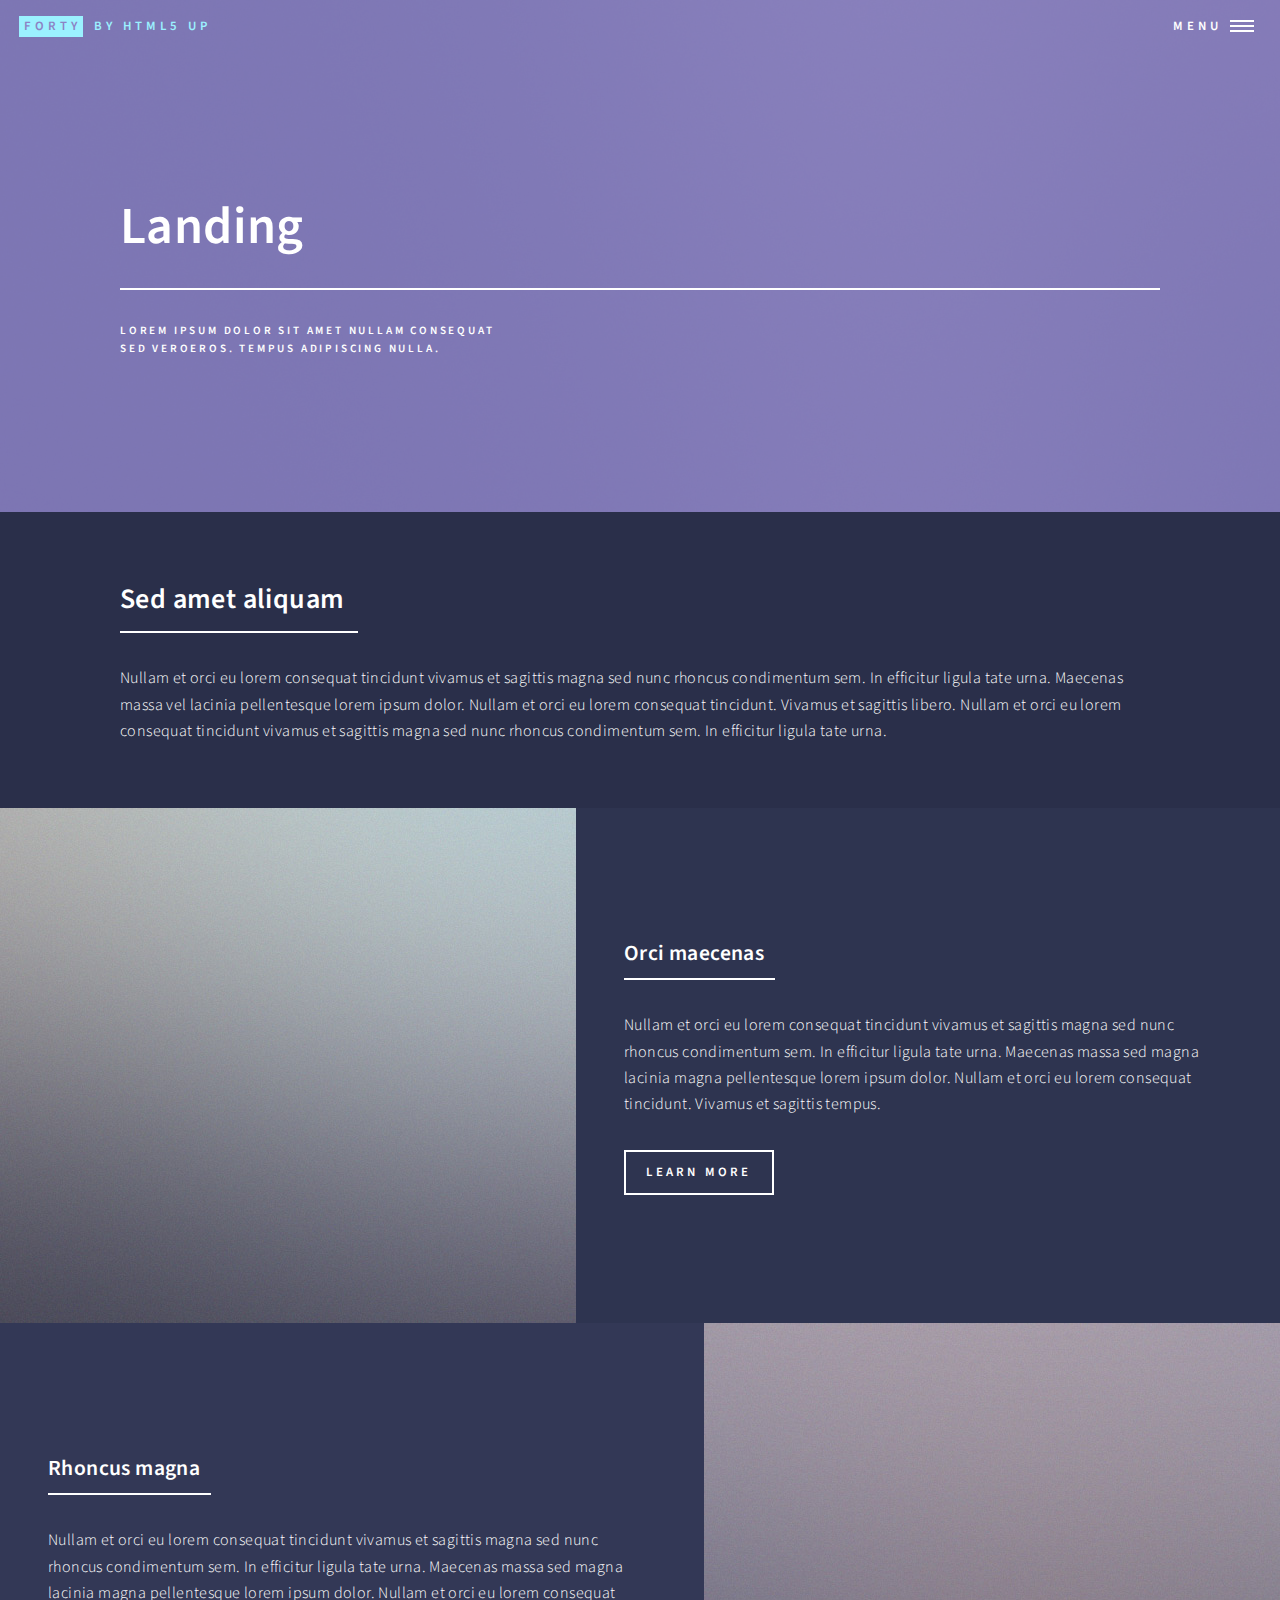
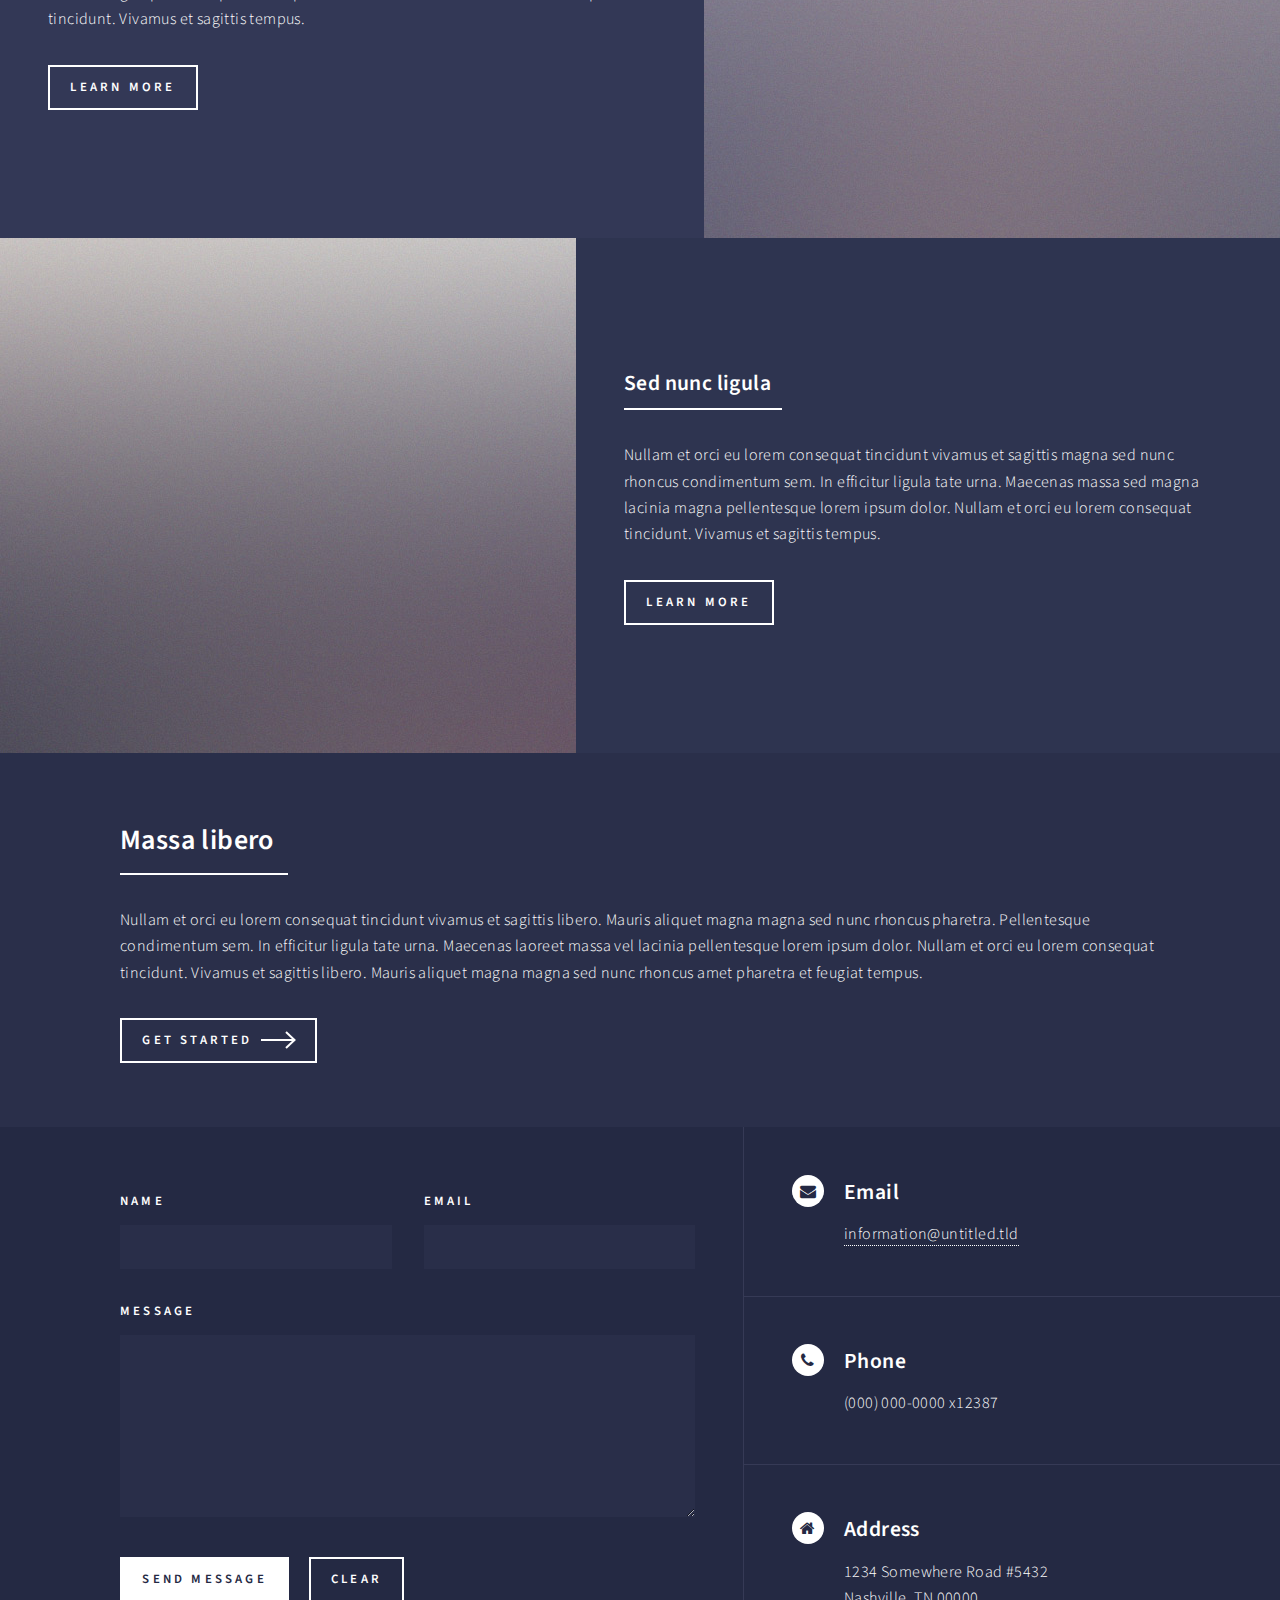
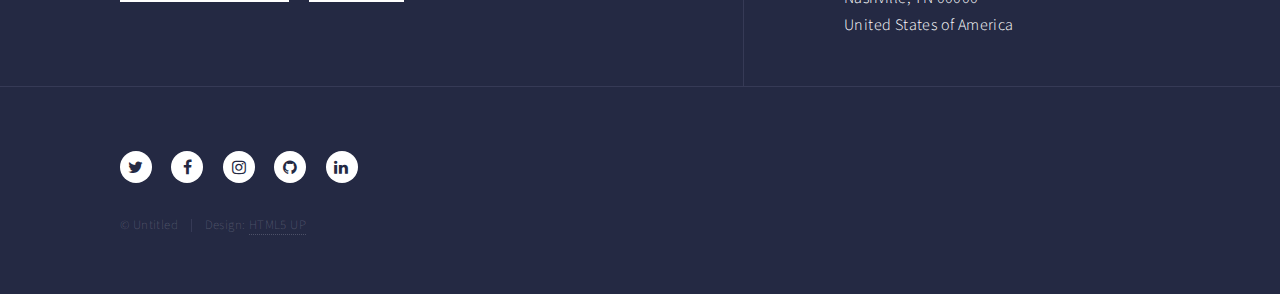
<file: Web/landing.html>
<!DOCTYPE HTML>
<!--
	Forty by HTML5 UP
	html5up.net | @ajlkn
	Free for personal and commercial use under the CCA 3.0 license (html5up.net/license)
-->
<html>
	<head>
		<title>Landing - Forty by HTML5 UP</title>
		<meta charset="utf-8" />
		<meta name="viewport" content="width=device-width, initial-scale=1, user-scalable=no" />
		<!--[if lte IE 8]><script src="assets/js/ie/html5shiv.js"></script><![endif]-->
		<link rel="stylesheet" href="assets/css/main.css" />
		<!--[if lte IE 9]><link rel="stylesheet" href="assets/css/ie9.css" /><![endif]-->
		<!--[if lte IE 8]><link rel="stylesheet" href="assets/css/ie8.css" /><![endif]-->
	</head>
	<body>

		<!-- Wrapper -->
			<div id="wrapper">

				<!-- Header -->
				<!-- Note: The "styleN" class below should match that of the banner element. -->
					<header id="header" class="alt style2">
						<a href="index.html" class="logo"><strong>Forty</strong> <span>by HTML5 UP</span></a>
						<nav>
							<a href="#menu">Menu</a>
						</nav>
					</header>

				<!-- Menu -->
					<nav id="menu">
						<ul class="links">
							<li><a href="index.html">Home</a></li>
							<li><a href="landing.html">Landing</a></li>
							<li><a href="generic.html">Generic</a></li>
							<li><a href="elements.html">Elements</a></li>
						</ul>
						<ul class="actions vertical">
							<li><a href="#" class="button special fit">Get Started</a></li>
							<li><a href="#" class="button fit">Log In</a></li>
						</ul>
					</nav>

				<!-- Banner -->
				<!-- Note: The "styleN" class below should match that of the header element. -->
					<section id="banner" class="style2">
						<div class="inner">
							<span class="image">
								<img src="images/pic07.jpg" alt="" />
							</span>
							<header class="major">
								<h1>Landing</h1>
							</header>
							<div class="content">
								<p>Lorem ipsum dolor sit amet nullam consequat<br />
								sed veroeros. tempus adipiscing nulla.</p>
							</div>
						</div>
					</section>

				<!-- Main -->
					<div id="main">

						<!-- One -->
							<section id="one">
								<div class="inner">
									<header class="major">
										<h2>Sed amet aliquam</h2>
									</header>
									<p>Nullam et orci eu lorem consequat tincidunt vivamus et sagittis magna sed nunc rhoncus condimentum sem. In efficitur ligula tate urna. Maecenas massa vel lacinia pellentesque lorem ipsum dolor. Nullam et orci eu lorem consequat tincidunt. Vivamus et sagittis libero. Nullam et orci eu lorem consequat tincidunt vivamus et sagittis magna sed nunc rhoncus condimentum sem. In efficitur ligula tate urna.</p>
								</div>
							</section>

						<!-- Two -->
							<section id="two" class="spotlights">
								<section>
									<a href="generic.html" class="image">
										<img src="images/pic08.jpg" alt="" data-position="center center" />
									</a>
									<div class="content">
										<div class="inner">
											<header class="major">
												<h3>Orci maecenas</h3>
											</header>
											<p>Nullam et orci eu lorem consequat tincidunt vivamus et sagittis magna sed nunc rhoncus condimentum sem. In efficitur ligula tate urna. Maecenas massa sed magna lacinia magna pellentesque lorem ipsum dolor. Nullam et orci eu lorem consequat tincidunt. Vivamus et sagittis tempus.</p>
											<ul class="actions">
												<li><a href="generic.html" class="button">Learn more</a></li>
											</ul>
										</div>
									</div>
								</section>
								<section>
									<a href="generic.html" class="image">
										<img src="images/pic09.jpg" alt="" data-position="top center" />
									</a>
									<div class="content">
										<div class="inner">
											<header class="major">
												<h3>Rhoncus magna</h3>
											</header>
											<p>Nullam et orci eu lorem consequat tincidunt vivamus et sagittis magna sed nunc rhoncus condimentum sem. In efficitur ligula tate urna. Maecenas massa sed magna lacinia magna pellentesque lorem ipsum dolor. Nullam et orci eu lorem consequat tincidunt. Vivamus et sagittis tempus.</p>
											<ul class="actions">
												<li><a href="generic.html" class="button">Learn more</a></li>
											</ul>
										</div>
									</div>
								</section>
								<section>
									<a href="generic.html" class="image">
										<img src="images/pic10.jpg" alt="" data-position="25% 25%" />
									</a>
									<div class="content">
										<div class="inner">
											<header class="major">
												<h3>Sed nunc ligula</h3>
											</header>
											<p>Nullam et orci eu lorem consequat tincidunt vivamus et sagittis magna sed nunc rhoncus condimentum sem. In efficitur ligula tate urna. Maecenas massa sed magna lacinia magna pellentesque lorem ipsum dolor. Nullam et orci eu lorem consequat tincidunt. Vivamus et sagittis tempus.</p>
											<ul class="actions">
												<li><a href="generic.html" class="button">Learn more</a></li>
											</ul>
										</div>
									</div>
								</section>
							</section>

						<!-- Three -->
							<section id="three">
								<div class="inner">
									<header class="major">
										<h2>Massa libero</h2>
									</header>
									<p>Nullam et orci eu lorem consequat tincidunt vivamus et sagittis libero. Mauris aliquet magna magna sed nunc rhoncus pharetra. Pellentesque condimentum sem. In efficitur ligula tate urna. Maecenas laoreet massa vel lacinia pellentesque lorem ipsum dolor. Nullam et orci eu lorem consequat tincidunt. Vivamus et sagittis libero. Mauris aliquet magna magna sed nunc rhoncus amet pharetra et feugiat tempus.</p>
									<ul class="actions">
										<li><a href="generic.html" class="button next">Get Started</a></li>
									</ul>
								</div>
							</section>

					</div>

				<!-- Contact -->
					<section id="contact">
						<div class="inner">
							<section>
								<form method="post" action="#">
									<div class="field half first">
										<label for="name">Name</label>
										<input type="text" name="name" id="name" />
									</div>
									<div class="field half">
										<label for="email">Email</label>
										<input type="text" name="email" id="email" />
									</div>
									<div class="field">
										<label for="message">Message</label>
										<textarea name="message" id="message" rows="6"></textarea>
									</div>
									<ul class="actions">
										<li><input type="submit" value="Send Message" class="special" /></li>
										<li><input type="reset" value="Clear" /></li>
									</ul>
								</form>
							</section>
							<section class="split">
								<section>
									<div class="contact-method">
										<span class="icon alt fa-envelope"></span>
										<h3>Email</h3>
										<a href="#">information@untitled.tld</a>
									</div>
								</section>
								<section>
									<div class="contact-method">
										<span class="icon alt fa-phone"></span>
										<h3>Phone</h3>
										<span>(000) 000-0000 x12387</span>
									</div>
								</section>
								<section>
									<div class="contact-method">
										<span class="icon alt fa-home"></span>
										<h3>Address</h3>
										<span>1234 Somewhere Road #5432<br />
										Nashville, TN 00000<br />
										United States of America</span>
									</div>
								</section>
							</section>
						</div>
					</section>

				<!-- Footer -->
					<footer id="footer">
						<div class="inner">
							<ul class="icons">
								<li><a href="#" class="icon alt fa-twitter"><span class="label">Twitter</span></a></li>
								<li><a href="#" class="icon alt fa-facebook"><span class="label">Facebook</span></a></li>
								<li><a href="#" class="icon alt fa-instagram"><span class="label">Instagram</span></a></li>
								<li><a href="#" class="icon alt fa-github"><span class="label">GitHub</span></a></li>
								<li><a href="#" class="icon alt fa-linkedin"><span class="label">LinkedIn</span></a></li>
							</ul>
							<ul class="copyright">
								<li>&copy; Untitled</li><li>Design: <a href="https://html5up.net">HTML5 UP</a></li>
							</ul>
						</div>
					</footer>

			</div>

		<!-- Scripts -->
			<script src="assets/js/jquery.min.js"></script>
			<script src="assets/js/jquery.scrolly.min.js"></script>
			<script src="assets/js/jquery.scrollex.min.js"></script>
			<script src="assets/js/skel.min.js"></script>
			<script src="assets/js/util.js"></script>
			<!--[if lte IE 8]><script src="assets/js/ie/respond.min.js"></script><![endif]-->
			<script src="assets/js/main.js"></script>

	</body>
</html>
</file>
<file: Web/assets/css/ie9.css>
/*
	Forty by HTML5 UP
	html5up.net | @ajlkn
	Free for personal and commercial use under the CCA 3.0 license (html5up.net/license)
*/

/* Spotlights */

	.spotlights > section:after {
		content: '';
		display: block;
		clear: both;
	}

	.spotlights > section > .image {
		float: left;
	}

	.spotlights > section > .content {
		float: left;
	}

/* Tiles */

	.tiles:after {
		content: '';
		display: block;
		clear: both;
	}

	.tiles article {
		padding: 8em 4em 6em 4em ;
		float: left;
		height: auto;
		max-height: none;
		min-height: 0;
	}

/* Header */

	#header .logo {
		position: absolute;
		top: 0;
		left: 0;
	}

	#header nav {
		position: absolute;
		top: 0;
		right: 0;
	}

/* Banner */

	#banner {
		padding: 7em 0 4em 0 ;
		background-attachment: scroll;
		height: auto;
		max-height: none;
		min-height: 0;
	}

		#banner > .inner .content {
			display: block;
		}

			#banner > .inner .content > * {
				margin-left: 0;
				margin: 0 0 2em 0;
			}

		#banner.major {
			height: auto;
			max-height: none;
			min-height: 0;
		}

/* Contact */

	#contact:after {
		content: '';
		display: block;
		clear: both;
	}

	#contact > .inner > * {
		float: left;
	}

/* Menu */

	#menu .inner {
		margin: 0 auto;
	}
</file>
<file: Web/assets/css/ie8.css>
/*
	Forty by HTML5 UP
	html5up.net | @ajlkn
	Free for personal and commercial use under the CCA 3.0 license (html5up.net/license)
*/

/* Button */

	.button {
		border: solid 2px !important;
	}

		.button.next {
			padding-right: 1.75em;
		}

			.button.next:before, .button.next:after {
				display: none;
			}

/* Tiles */

	.tiles article {
		width: 50%;
		-ms-behavior: url("assets/js/ie/backgroundsize.min.htc");
		background-size: cover;
	}

/* Banner */

	#banner {
		-ms-behavior: url("assets/js/ie/backgroundsize.min.htc");
	}

		#banner:after {
			display: none;
		}

/* Menu */

	#menu {
		background: #242943;
	}
</file>
<file: Web/assets/css/main.css>
@import url(font-awesome.min.css);
@import url("https://fonts.googleapis.com/css?family=Source+Sans+Pro:300,300italic,600,600italic");

/*
	Forty by HTML5 UP
	html5up.net | @ajlkn
	Free for personal and commercial use under the CCA 3.0 license (html5up.net/license)
*/

/* Reset */

	html, body, div, span, applet, object, iframe, h1, h2, h3, h4, h5, h6, p, blockquote, pre, a, abbr, acronym, address, big, cite, code, del, dfn, em, img, ins, kbd, q, s, samp, small, strike, strong, sub, sup, tt, var, b, u, i, center, dl, dt, dd, ol, ul, li, fieldset, form, label, legend, table, caption, tbody, tfoot, thead, tr, th, td, article, aside, canvas, details, embed, figure, figcaption, footer, header, hgroup, menu, nav, output, ruby, section, summary, time, mark, audio, video {
		margin: 0;
		padding: 0;
		border: 0;
		font-size: 100%;
		font: inherit;
		vertical-align: baseline;
	}

	article, aside, details, figcaption, figure, footer, header, hgroup, menu, nav, section {
		display: block;
	}

	body {
		line-height: 1;
	}

	ol, ul {
		list-style: none;
	}

	blockquote, q {
		quotes: none;
	}

	blockquote:before, blockquote:after, q:before, q:after {
		content: '';
		content: none;
	}

	table {
		border-collapse: collapse;
		border-spacing: 0;
	}

	body {
		-webkit-text-size-adjust: none;
	}

/* Box Model */

	*, *:before, *:after {
		-moz-box-sizing: border-box;
		-webkit-box-sizing: border-box;
		box-sizing: border-box;
	}

/* Grid */

	.row {
		border-bottom: solid 1px transparent;
		-moz-box-sizing: border-box;
		-webkit-box-sizing: border-box;
		box-sizing: border-box;
	}

	.row > * {
		float: left;
		-moz-box-sizing: border-box;
		-webkit-box-sizing: border-box;
		box-sizing: border-box;
	}

	.row:after, .row:before {
		content: '';
		display: block;
		clear: both;
		height: 0;
	}

	.row.uniform > * > :first-child {
		margin-top: 0;
	}

	.row.uniform > * > :last-child {
		margin-bottom: 0;
	}

	.row.\30 \25 > * {
		padding: 0 0 0 0em;
	}

	.row.\30 \25 {
		margin: 0 0 -1px 0em;
	}

	.row.uniform.\30 \25 > * {
		padding: 0em 0 0 0em;
	}

	.row.uniform.\30 \25 {
		margin: 0em 0 -1px 0em;
	}

	.row > * {
		padding: 0 0 0 2em;
	}

	.row {
		margin: 0 0 -1px -2em;
	}

	.row.uniform > * {
		padding: 2em 0 0 2em;
	}

	.row.uniform {
		margin: -2em 0 -1px -2em;
	}

	.row.\32 00\25 > * {
		padding: 0 0 0 4em;
	}

	.row.\32 00\25 {
		margin: 0 0 -1px -4em;
	}

	.row.uniform.\32 00\25 > * {
		padding: 4em 0 0 4em;
	}

	.row.uniform.\32 00\25 {
		margin: -4em 0 -1px -4em;
	}

	.row.\31 50\25 > * {
		padding: 0 0 0 3em;
	}

	.row.\31 50\25 {
		margin: 0 0 -1px -3em;
	}

	.row.uniform.\31 50\25 > * {
		padding: 3em 0 0 3em;
	}

	.row.uniform.\31 50\25 {
		margin: -3em 0 -1px -3em;
	}

	.row.\35 0\25 > * {
		padding: 0 0 0 1em;
	}

	.row.\35 0\25 {
		margin: 0 0 -1px -1em;
	}

	.row.uniform.\35 0\25 > * {
		padding: 1em 0 0 1em;
	}

	.row.uniform.\35 0\25 {
		margin: -1em 0 -1px -1em;
	}

	.row.\32 5\25 > * {
		padding: 0 0 0 0.5em;
	}

	.row.\32 5\25 {
		margin: 0 0 -1px -0.5em;
	}

	.row.uniform.\32 5\25 > * {
		padding: 0.5em 0 0 0.5em;
	}

	.row.uniform.\32 5\25 {
		margin: -0.5em 0 -1px -0.5em;
	}

	.\31 2u, .\31 2u\24 {
		width: 100%;
		clear: none;
		margin-left: 0;
	}

	.\31 1u, .\31 1u\24 {
		width: 91.6666666667%;
		clear: none;
		margin-left: 0;
	}

	.\31 0u, .\31 0u\24 {
		width: 83.3333333333%;
		clear: none;
		margin-left: 0;
	}

	.\39 u, .\39 u\24 {
		width: 75%;
		clear: none;
		margin-left: 0;
	}

	.\38 u, .\38 u\24 {
		width: 66.6666666667%;
		clear: none;
		margin-left: 0;
	}

	.\37 u, .\37 u\24 {
		width: 58.3333333333%;
		clear: none;
		margin-left: 0;
	}

	.\36 u, .\36 u\24 {
		width: 50%;
		clear: none;
		margin-left: 0;
	}

	.\35 u, .\35 u\24 {
		width: 41.6666666667%;
		clear: none;
		margin-left: 0;
	}

	.\34 u, .\34 u\24 {
		width: 33.3333333333%;
		clear: none;
		margin-left: 0;
	}

	.\33 u, .\33 u\24 {
		width: 25%;
		clear: none;
		margin-left: 0;
	}

	.\32 u, .\32 u\24 {
		width: 16.6666666667%;
		clear: none;
		margin-left: 0;
	}

	.\31 u, .\31 u\24 {
		width: 8.3333333333%;
		clear: none;
		margin-left: 0;
	}

	.\31 2u\24 + *,
	.\31 1u\24 + *,
	.\31 0u\24 + *,
	.\39 u\24 + *,
	.\38 u\24 + *,
	.\37 u\24 + *,
	.\36 u\24 + *,
	.\35 u\24 + *,
	.\34 u\24 + *,
	.\33 u\24 + *,
	.\32 u\24 + *,
	.\31 u\24 + * {
		clear: left;
	}

	.\-11u {
		margin-left: 91.66667%;
	}

	.\-10u {
		margin-left: 83.33333%;
	}

	.\-9u {
		margin-left: 75%;
	}

	.\-8u {
		margin-left: 66.66667%;
	}

	.\-7u {
		margin-left: 58.33333%;
	}

	.\-6u {
		margin-left: 50%;
	}

	.\-5u {
		margin-left: 41.66667%;
	}

	.\-4u {
		margin-left: 33.33333%;
	}

	.\-3u {
		margin-left: 25%;
	}

	.\-2u {
		margin-left: 16.66667%;
	}

	.\-1u {
		margin-left: 8.33333%;
	}

	@media screen and (max-width: 1680px) {

		.row > * {
			padding: 0 0 0 2em;
		}

		.row {
			margin: 0 0 -1px -2em;
		}

		.row.uniform > * {
			padding: 2em 0 0 2em;
		}

		.row.uniform {
			margin: -2em 0 -1px -2em;
		}

		.row.\32 00\25 > * {
			padding: 0 0 0 4em;
		}

		.row.\32 00\25 {
			margin: 0 0 -1px -4em;
		}

		.row.uniform.\32 00\25 > * {
			padding: 4em 0 0 4em;
		}

		.row.uniform.\32 00\25 {
			margin: -4em 0 -1px -4em;
		}

		.row.\31 50\25 > * {
			padding: 0 0 0 3em;
		}

		.row.\31 50\25 {
			margin: 0 0 -1px -3em;
		}

		.row.uniform.\31 50\25 > * {
			padding: 3em 0 0 3em;
		}

		.row.uniform.\31 50\25 {
			margin: -3em 0 -1px -3em;
		}

		.row.\35 0\25 > * {
			padding: 0 0 0 1em;
		}

		.row.\35 0\25 {
			margin: 0 0 -1px -1em;
		}

		.row.uniform.\35 0\25 > * {
			padding: 1em 0 0 1em;
		}

		.row.uniform.\35 0\25 {
			margin: -1em 0 -1px -1em;
		}

		.row.\32 5\25 > * {
			padding: 0 0 0 0.5em;
		}

		.row.\32 5\25 {
			margin: 0 0 -1px -0.5em;
		}

		.row.uniform.\32 5\25 > * {
			padding: 0.5em 0 0 0.5em;
		}

		.row.uniform.\32 5\25 {
			margin: -0.5em 0 -1px -0.5em;
		}

		.\31 2u\28xlarge\29, .\31 2u\24\28xlarge\29 {
			width: 100%;
			clear: none;
			margin-left: 0;
		}

		.\31 1u\28xlarge\29, .\31 1u\24\28xlarge\29 {
			width: 91.6666666667%;
			clear: none;
			margin-left: 0;
		}

		.\31 0u\28xlarge\29, .\31 0u\24\28xlarge\29 {
			width: 83.3333333333%;
			clear: none;
			margin-left: 0;
		}

		.\39 u\28xlarge\29, .\39 u\24\28xlarge\29 {
			width: 75%;
			clear: none;
			margin-left: 0;
		}

		.\38 u\28xlarge\29, .\38 u\24\28xlarge\29 {
			width: 66.6666666667%;
			clear: none;
			margin-left: 0;
		}

		.\37 u\28xlarge\29, .\37 u\24\28xlarge\29 {
			width: 58.3333333333%;
			clear: none;
			margin-left: 0;
		}

		.\36 u\28xlarge\29, .\36 u\24\28xlarge\29 {
			width: 50%;
			clear: none;
			margin-left: 0;
		}

		.\35 u\28xlarge\29, .\35 u\24\28xlarge\29 {
			width: 41.6666666667%;
			clear: none;
			margin-left: 0;
		}

		.\34 u\28xlarge\29, .\34 u\24\28xlarge\29 {
			width: 33.3333333333%;
			clear: none;
			margin-left: 0;
		}

		.\33 u\28xlarge\29, .\33 u\24\28xlarge\29 {
			width: 25%;
			clear: none;
			margin-left: 0;
		}

		.\32 u\28xlarge\29, .\32 u\24\28xlarge\29 {
			width: 16.6666666667%;
			clear: none;
			margin-left: 0;
		}

		.\31 u\28xlarge\29, .\31 u\24\28xlarge\29 {
			width: 8.3333333333%;
			clear: none;
			margin-left: 0;
		}

		.\31 2u\24\28xlarge\29 + *,
		.\31 1u\24\28xlarge\29 + *,
		.\31 0u\24\28xlarge\29 + *,
		.\39 u\24\28xlarge\29 + *,
		.\38 u\24\28xlarge\29 + *,
		.\37 u\24\28xlarge\29 + *,
		.\36 u\24\28xlarge\29 + *,
		.\35 u\24\28xlarge\29 + *,
		.\34 u\24\28xlarge\29 + *,
		.\33 u\24\28xlarge\29 + *,
		.\32 u\24\28xlarge\29 + *,
		.\31 u\24\28xlarge\29 + * {
			clear: left;
		}

		.\-11u\28xlarge\29 {
			margin-left: 91.66667%;
		}

		.\-10u\28xlarge\29 {
			margin-left: 83.33333%;
		}

		.\-9u\28xlarge\29 {
			margin-left: 75%;
		}

		.\-8u\28xlarge\29 {
			margin-left: 66.66667%;
		}

		.\-7u\28xlarge\29 {
			margin-left: 58.33333%;
		}

		.\-6u\28xlarge\29 {
			margin-left: 50%;
		}

		.\-5u\28xlarge\29 {
			margin-left: 41.66667%;
		}

		.\-4u\28xlarge\29 {
			margin-left: 33.33333%;
		}

		.\-3u\28xlarge\29 {
			margin-left: 25%;
		}

		.\-2u\28xlarge\29 {
			margin-left: 16.66667%;
		}

		.\-1u\28xlarge\29 {
			margin-left: 8.33333%;
		}

	}

	@media screen and (max-width: 1280px) {

		.row > * {
			padding: 0 0 0 1.5em;
		}

		.row {
			margin: 0 0 -1px -1.5em;
		}

		.row.uniform > * {
			padding: 1.5em 0 0 1.5em;
		}

		.row.uniform {
			margin: -1.5em 0 -1px -1.5em;
		}

		.row.\32 00\25 > * {
			padding: 0 0 0 3em;
		}

		.row.\32 00\25 {
			margin: 0 0 -1px -3em;
		}

		.row.uniform.\32 00\25 > * {
			padding: 3em 0 0 3em;
		}

		.row.uniform.\32 00\25 {
			margin: -3em 0 -1px -3em;
		}

		.row.\31 50\25 > * {
			padding: 0 0 0 2.25em;
		}

		.row.\31 50\25 {
			margin: 0 0 -1px -2.25em;
		}

		.row.uniform.\31 50\25 > * {
			padding: 2.25em 0 0 2.25em;
		}

		.row.uniform.\31 50\25 {
			margin: -2.25em 0 -1px -2.25em;
		}

		.row.\35 0\25 > * {
			padding: 0 0 0 0.75em;
		}

		.row.\35 0\25 {
			margin: 0 0 -1px -0.75em;
		}

		.row.uniform.\35 0\25 > * {
			padding: 0.75em 0 0 0.75em;
		}

		.row.uniform.\35 0\25 {
			margin: -0.75em 0 -1px -0.75em;
		}

		.row.\32 5\25 > * {
			padding: 0 0 0 0.375em;
		}

		.row.\32 5\25 {
			margin: 0 0 -1px -0.375em;
		}

		.row.uniform.\32 5\25 > * {
			padding: 0.375em 0 0 0.375em;
		}

		.row.uniform.\32 5\25 {
			margin: -0.375em 0 -1px -0.375em;
		}

		.\31 2u\28large\29, .\31 2u\24\28large\29 {
			width: 100%;
			clear: none;
			margin-left: 0;
		}

		.\31 1u\28large\29, .\31 1u\24\28large\29 {
			width: 91.6666666667%;
			clear: none;
			margin-left: 0;
		}

		.\31 0u\28large\29, .\31 0u\24\28large\29 {
			width: 83.3333333333%;
			clear: none;
			margin-left: 0;
		}

		.\39 u\28large\29, .\39 u\24\28large\29 {
			width: 75%;
			clear: none;
			margin-left: 0;
		}

		.\38 u\28large\29, .\38 u\24\28large\29 {
			width: 66.6666666667%;
			clear: none;
			margin-left: 0;
		}

		.\37 u\28large\29, .\37 u\24\28large\29 {
			width: 58.3333333333%;
			clear: none;
			margin-left: 0;
		}

		.\36 u\28large\29, .\36 u\24\28large\29 {
			width: 50%;
			clear: none;
			margin-left: 0;
		}

		.\35 u\28large\29, .\35 u\24\28large\29 {
			width: 41.6666666667%;
			clear: none;
			margin-left: 0;
		}

		.\34 u\28large\29, .\34 u\24\28large\29 {
			width: 33.3333333333%;
			clear: none;
			margin-left: 0;
		}

		.\33 u\28large\29, .\33 u\24\28large\29 {
			width: 25%;
			clear: none;
			margin-left: 0;
		}

		.\32 u\28large\29, .\32 u\24\28large\29 {
			width: 16.6666666667%;
			clear: none;
			margin-left: 0;
		}

		.\31 u\28large\29, .\31 u\24\28large\29 {
			width: 8.3333333333%;
			clear: none;
			margin-left: 0;
		}

		.\31 2u\24\28large\29 + *,
		.\31 1u\24\28large\29 + *,
		.\31 0u\24\28large\29 + *,
		.\39 u\24\28large\29 + *,
		.\38 u\24\28large\29 + *,
		.\37 u\24\28large\29 + *,
		.\36 u\24\28large\29 + *,
		.\35 u\24\28large\29 + *,
		.\34 u\24\28large\29 + *,
		.\33 u\24\28large\29 + *,
		.\32 u\24\28large\29 + *,
		.\31 u\24\28large\29 + * {
			clear: left;
		}

		.\-11u\28large\29 {
			margin-left: 91.66667%;
		}

		.\-10u\28large\29 {
			margin-left: 83.33333%;
		}

		.\-9u\28large\29 {
			margin-left: 75%;
		}

		.\-8u\28large\29 {
			margin-left: 66.66667%;
		}

		.\-7u\28large\29 {
			margin-left: 58.33333%;
		}

		.\-6u\28large\29 {
			margin-left: 50%;
		}

		.\-5u\28large\29 {
			margin-left: 41.66667%;
		}

		.\-4u\28large\29 {
			margin-left: 33.33333%;
		}

		.\-3u\28large\29 {
			margin-left: 25%;
		}

		.\-2u\28large\29 {
			margin-left: 16.66667%;
		}

		.\-1u\28large\29 {
			margin-left: 8.33333%;
		}

	}

	@media screen and (max-width: 980px) {

		.row > * {
			padding: 0 0 0 1.5em;
		}

		.row {
			margin: 0 0 -1px -1.5em;
		}

		.row.uniform > * {
			padding: 1.5em 0 0 1.5em;
		}

		.row.uniform {
			margin: -1.5em 0 -1px -1.5em;
		}

		.row.\32 00\25 > * {
			padding: 0 0 0 3em;
		}

		.row.\32 00\25 {
			margin: 0 0 -1px -3em;
		}

		.row.uniform.\32 00\25 > * {
			padding: 3em 0 0 3em;
		}

		.row.uniform.\32 00\25 {
			margin: -3em 0 -1px -3em;
		}

		.row.\31 50\25 > * {
			padding: 0 0 0 2.25em;
		}

		.row.\31 50\25 {
			margin: 0 0 -1px -2.25em;
		}

		.row.uniform.\31 50\25 > * {
			padding: 2.25em 0 0 2.25em;
		}

		.row.uniform.\31 50\25 {
			margin: -2.25em 0 -1px -2.25em;
		}

		.row.\35 0\25 > * {
			padding: 0 0 0 0.75em;
		}

		.row.\35 0\25 {
			margin: 0 0 -1px -0.75em;
		}

		.row.uniform.\35 0\25 > * {
			padding: 0.75em 0 0 0.75em;
		}

		.row.uniform.\35 0\25 {
			margin: -0.75em 0 -1px -0.75em;
		}

		.row.\32 5\25 > * {
			padding: 0 0 0 0.375em;
		}

		.row.\32 5\25 {
			margin: 0 0 -1px -0.375em;
		}

		.row.uniform.\32 5\25 > * {
			padding: 0.375em 0 0 0.375em;
		}

		.row.uniform.\32 5\25 {
			margin: -0.375em 0 -1px -0.375em;
		}

		.\31 2u\28medium\29, .\31 2u\24\28medium\29 {
			width: 100%;
			clear: none;
			margin-left: 0;
		}

		.\31 1u\28medium\29, .\31 1u\24\28medium\29 {
			width: 91.6666666667%;
			clear: none;
			margin-left: 0;
		}

		.\31 0u\28medium\29, .\31 0u\24\28medium\29 {
			width: 83.3333333333%;
			clear: none;
			margin-left: 0;
		}

		.\39 u\28medium\29, .\39 u\24\28medium\29 {
			width: 75%;
			clear: none;
			margin-left: 0;
		}

		.\38 u\28medium\29, .\38 u\24\28medium\29 {
			width: 66.6666666667%;
			clear: none;
			margin-left: 0;
		}

		.\37 u\28medium\29, .\37 u\24\28medium\29 {
			width: 58.3333333333%;
			clear: none;
			margin-left: 0;
		}

		.\36 u\28medium\29, .\36 u\24\28medium\29 {
			width: 50%;
			clear: none;
			margin-left: 0;
		}

		.\35 u\28medium\29, .\35 u\24\28medium\29 {
			width: 41.6666666667%;
			clear: none;
			margin-left: 0;
		}

		.\34 u\28medium\29, .\34 u\24\28medium\29 {
			width: 33.3333333333%;
			clear: none;
			margin-left: 0;
		}

		.\33 u\28medium\29, .\33 u\24\28medium\29 {
			width: 25%;
			clear: none;
			margin-left: 0;
		}

		.\32 u\28medium\29, .\32 u\24\28medium\29 {
			width: 16.6666666667%;
			clear: none;
			margin-left: 0;
		}

		.\31 u\28medium\29, .\31 u\24\28medium\29 {
			width: 8.3333333333%;
			clear: none;
			margin-left: 0;
		}

		.\31 2u\24\28medium\29 + *,
		.\31 1u\24\28medium\29 + *,
		.\31 0u\24\28medium\29 + *,
		.\39 u\24\28medium\29 + *,
		.\38 u\24\28medium\29 + *,
		.\37 u\24\28medium\29 + *,
		.\36 u\24\28medium\29 + *,
		.\35 u\24\28medium\29 + *,
		.\34 u\24\28medium\29 + *,
		.\33 u\24\28medium\29 + *,
		.\32 u\24\28medium\29 + *,
		.\31 u\24\28medium\29 + * {
			clear: left;
		}

		.\-11u\28medium\29 {
			margin-left: 91.66667%;
		}

		.\-10u\28medium\29 {
			margin-left: 83.33333%;
		}

		.\-9u\28medium\29 {
			margin-left: 75%;
		}

		.\-8u\28medium\29 {
			margin-left: 66.66667%;
		}

		.\-7u\28medium\29 {
			margin-left: 58.33333%;
		}

		.\-6u\28medium\29 {
			margin-left: 50%;
		}

		.\-5u\28medium\29 {
			margin-left: 41.66667%;
		}

		.\-4u\28medium\29 {
			margin-left: 33.33333%;
		}

		.\-3u\28medium\29 {
			margin-left: 25%;
		}

		.\-2u\28medium\29 {
			margin-left: 16.66667%;
		}

		.\-1u\28medium\29 {
			margin-left: 8.33333%;
		}

	}

	@media screen and (max-width: 736px) {

		.row > * {
			padding: 0 0 0 1.25em;
		}

		.row {
			margin: 0 0 -1px -1.25em;
		}

		.row.uniform > * {
			padding: 1.25em 0 0 1.25em;
		}

		.row.uniform {
			margin: -1.25em 0 -1px -1.25em;
		}

		.row.\32 00\25 > * {
			padding: 0 0 0 2.5em;
		}

		.row.\32 00\25 {
			margin: 0 0 -1px -2.5em;
		}

		.row.uniform.\32 00\25 > * {
			padding: 2.5em 0 0 2.5em;
		}

		.row.uniform.\32 00\25 {
			margin: -2.5em 0 -1px -2.5em;
		}

		.row.\31 50\25 > * {
			padding: 0 0 0 1.875em;
		}

		.row.\31 50\25 {
			margin: 0 0 -1px -1.875em;
		}

		.row.uniform.\31 50\25 > * {
			padding: 1.875em 0 0 1.875em;
		}

		.row.uniform.\31 50\25 {
			margin: -1.875em 0 -1px -1.875em;
		}

		.row.\35 0\25 > * {
			padding: 0 0 0 0.625em;
		}

		.row.\35 0\25 {
			margin: 0 0 -1px -0.625em;
		}

		.row.uniform.\35 0\25 > * {
			padding: 0.625em 0 0 0.625em;
		}

		.row.uniform.\35 0\25 {
			margin: -0.625em 0 -1px -0.625em;
		}

		.row.\32 5\25 > * {
			padding: 0 0 0 0.3125em;
		}

		.row.\32 5\25 {
			margin: 0 0 -1px -0.3125em;
		}

		.row.uniform.\32 5\25 > * {
			padding: 0.3125em 0 0 0.3125em;
		}

		.row.uniform.\32 5\25 {
			margin: -0.3125em 0 -1px -0.3125em;
		}

		.\31 2u\28small\29, .\31 2u\24\28small\29 {
			width: 100%;
			clear: none;
			margin-left: 0;
		}

		.\31 1u\28small\29, .\31 1u\24\28small\29 {
			width: 91.6666666667%;
			clear: none;
			margin-left: 0;
		}

		.\31 0u\28small\29, .\31 0u\24\28small\29 {
			width: 83.3333333333%;
			clear: none;
			margin-left: 0;
		}

		.\39 u\28small\29, .\39 u\24\28small\29 {
			width: 75%;
			clear: none;
			margin-left: 0;
		}

		.\38 u\28small\29, .\38 u\24\28small\29 {
			width: 66.6666666667%;
			clear: none;
			margin-left: 0;
		}

		.\37 u\28small\29, .\37 u\24\28small\29 {
			width: 58.3333333333%;
			clear: none;
			margin-left: 0;
		}

		.\36 u\28small\29, .\36 u\24\28small\29 {
			width: 50%;
			clear: none;
			margin-left: 0;
		}

		.\35 u\28small\29, .\35 u\24\28small\29 {
			width: 41.6666666667%;
			clear: none;
			margin-left: 0;
		}

		.\34 u\28small\29, .\34 u\24\28small\29 {
			width: 33.3333333333%;
			clear: none;
			margin-left: 0;
		}

		.\33 u\28small\29, .\33 u\24\28small\29 {
			width: 25%;
			clear: none;
			margin-left: 0;
		}

		.\32 u\28small\29, .\32 u\24\28small\29 {
			width: 16.6666666667%;
			clear: none;
			margin-left: 0;
		}

		.\31 u\28small\29, .\31 u\24\28small\29 {
			width: 8.3333333333%;
			clear: none;
			margin-left: 0;
		}

		.\31 2u\24\28small\29 + *,
		.\31 1u\24\28small\29 + *,
		.\31 0u\24\28small\29 + *,
		.\39 u\24\28small\29 + *,
		.\38 u\24\28small\29 + *,
		.\37 u\24\28small\29 + *,
		.\36 u\24\28small\29 + *,
		.\35 u\24\28small\29 + *,
		.\34 u\24\28small\29 + *,
		.\33 u\24\28small\29 + *,
		.\32 u\24\28small\29 + *,
		.\31 u\24\28small\29 + * {
			clear: left;
		}

		.\-11u\28small\29 {
			margin-left: 91.66667%;
		}

		.\-10u\28small\29 {
			margin-left: 83.33333%;
		}

		.\-9u\28small\29 {
			margin-left: 75%;
		}

		.\-8u\28small\29 {
			margin-left: 66.66667%;
		}

		.\-7u\28small\29 {
			margin-left: 58.33333%;
		}

		.\-6u\28small\29 {
			margin-left: 50%;
		}

		.\-5u\28small\29 {
			margin-left: 41.66667%;
		}

		.\-4u\28small\29 {
			margin-left: 33.33333%;
		}

		.\-3u\28small\29 {
			margin-left: 25%;
		}

		.\-2u\28small\29 {
			margin-left: 16.66667%;
		}

		.\-1u\28small\29 {
			margin-left: 8.33333%;
		}

	}

	@media screen and (max-width: 480px) {

		.row > * {
			padding: 0 0 0 1.25em;
		}

		.row {
			margin: 0 0 -1px -1.25em;
		}

		.row.uniform > * {
			padding: 1.25em 0 0 1.25em;
		}

		.row.uniform {
			margin: -1.25em 0 -1px -1.25em;
		}

		.row.\32 00\25 > * {
			padding: 0 0 0 2.5em;
		}

		.row.\32 00\25 {
			margin: 0 0 -1px -2.5em;
		}

		.row.uniform.\32 00\25 > * {
			padding: 2.5em 0 0 2.5em;
		}

		.row.uniform.\32 00\25 {
			margin: -2.5em 0 -1px -2.5em;
		}

		.row.\31 50\25 > * {
			padding: 0 0 0 1.875em;
		}

		.row.\31 50\25 {
			margin: 0 0 -1px -1.875em;
		}

		.row.uniform.\31 50\25 > * {
			padding: 1.875em 0 0 1.875em;
		}

		.row.uniform.\31 50\25 {
			margin: -1.875em 0 -1px -1.875em;
		}

		.row.\35 0\25 > * {
			padding: 0 0 0 0.625em;
		}

		.row.\35 0\25 {
			margin: 0 0 -1px -0.625em;
		}

		.row.uniform.\35 0\25 > * {
			padding: 0.625em 0 0 0.625em;
		}

		.row.uniform.\35 0\25 {
			margin: -0.625em 0 -1px -0.625em;
		}

		.row.\32 5\25 > * {
			padding: 0 0 0 0.3125em;
		}

		.row.\32 5\25 {
			margin: 0 0 -1px -0.3125em;
		}

		.row.uniform.\32 5\25 > * {
			padding: 0.3125em 0 0 0.3125em;
		}

		.row.uniform.\32 5\25 {
			margin: -0.3125em 0 -1px -0.3125em;
		}

		.\31 2u\28xsmall\29, .\31 2u\24\28xsmall\29 {
			width: 100%;
			clear: none;
			margin-left: 0;
		}

		.\31 1u\28xsmall\29, .\31 1u\24\28xsmall\29 {
			width: 91.6666666667%;
			clear: none;
			margin-left: 0;
		}

		.\31 0u\28xsmall\29, .\31 0u\24\28xsmall\29 {
			width: 83.3333333333%;
			clear: none;
			margin-left: 0;
		}

		.\39 u\28xsmall\29, .\39 u\24\28xsmall\29 {
			width: 75%;
			clear: none;
			margin-left: 0;
		}

		.\38 u\28xsmall\29, .\38 u\24\28xsmall\29 {
			width: 66.6666666667%;
			clear: none;
			margin-left: 0;
		}

		.\37 u\28xsmall\29, .\37 u\24\28xsmall\29 {
			width: 58.3333333333%;
			clear: none;
			margin-left: 0;
		}

		.\36 u\28xsmall\29, .\36 u\24\28xsmall\29 {
			width: 50%;
			clear: none;
			margin-left: 0;
		}

		.\35 u\28xsmall\29, .\35 u\24\28xsmall\29 {
			width: 41.6666666667%;
			clear: none;
			margin-left: 0;
		}

		.\34 u\28xsmall\29, .\34 u\24\28xsmall\29 {
			width: 33.3333333333%;
			clear: none;
			margin-left: 0;
		}

		.\33 u\28xsmall\29, .\33 u\24\28xsmall\29 {
			width: 25%;
			clear: none;
			margin-left: 0;
		}

		.\32 u\28xsmall\29, .\32 u\24\28xsmall\29 {
			width: 16.6666666667%;
			clear: none;
			margin-left: 0;
		}

		.\31 u\28xsmall\29, .\31 u\24\28xsmall\29 {
			width: 8.3333333333%;
			clear: none;
			margin-left: 0;
		}

		.\31 2u\24\28xsmall\29 + *,
		.\31 1u\24\28xsmall\29 + *,
		.\31 0u\24\28xsmall\29 + *,
		.\39 u\24\28xsmall\29 + *,
		.\38 u\24\28xsmall\29 + *,
		.\37 u\24\28xsmall\29 + *,
		.\36 u\24\28xsmall\29 + *,
		.\35 u\24\28xsmall\29 + *,
		.\34 u\24\28xsmall\29 + *,
		.\33 u\24\28xsmall\29 + *,
		.\32 u\24\28xsmall\29 + *,
		.\31 u\24\28xsmall\29 + * {
			clear: left;
		}

		.\-11u\28xsmall\29 {
			margin-left: 91.66667%;
		}

		.\-10u\28xsmall\29 {
			margin-left: 83.33333%;
		}

		.\-9u\28xsmall\29 {
			margin-left: 75%;
		}

		.\-8u\28xsmall\29 {
			margin-left: 66.66667%;
		}

		.\-7u\28xsmall\29 {
			margin-left: 58.33333%;
		}

		.\-6u\28xsmall\29 {
			margin-left: 50%;
		}

		.\-5u\28xsmall\29 {
			margin-left: 41.66667%;
		}

		.\-4u\28xsmall\29 {
			margin-left: 33.33333%;
		}

		.\-3u\28xsmall\29 {
			margin-left: 25%;
		}

		.\-2u\28xsmall\29 {
			margin-left: 16.66667%;
		}

		.\-1u\28xsmall\29 {
			margin-left: 8.33333%;
		}

	}

	@media screen and (max-width: 360px) {

		.row > * {
			padding: 0 0 0 1.25em;
		}

		.row {
			margin: 0 0 -1px -1.25em;
		}

		.row.uniform > * {
			padding: 1.25em 0 0 1.25em;
		}

		.row.uniform {
			margin: -1.25em 0 -1px -1.25em;
		}

		.row.\32 00\25 > * {
			padding: 0 0 0 2.5em;
		}

		.row.\32 00\25 {
			margin: 0 0 -1px -2.5em;
		}

		.row.uniform.\32 00\25 > * {
			padding: 2.5em 0 0 2.5em;
		}

		.row.uniform.\32 00\25 {
			margin: -2.5em 0 -1px -2.5em;
		}

		.row.\31 50\25 > * {
			padding: 0 0 0 1.875em;
		}

		.row.\31 50\25 {
			margin: 0 0 -1px -1.875em;
		}

		.row.uniform.\31 50\25 > * {
			padding: 1.875em 0 0 1.875em;
		}

		.row.uniform.\31 50\25 {
			margin: -1.875em 0 -1px -1.875em;
		}

		.row.\35 0\25 > * {
			padding: 0 0 0 0.625em;
		}

		.row.\35 0\25 {
			margin: 0 0 -1px -0.625em;
		}

		.row.uniform.\35 0\25 > * {
			padding: 0.625em 0 0 0.625em;
		}

		.row.uniform.\35 0\25 {
			margin: -0.625em 0 -1px -0.625em;
		}

		.row.\32 5\25 > * {
			padding: 0 0 0 0.3125em;
		}

		.row.\32 5\25 {
			margin: 0 0 -1px -0.3125em;
		}

		.row.uniform.\32 5\25 > * {
			padding: 0.3125em 0 0 0.3125em;
		}

		.row.uniform.\32 5\25 {
			margin: -0.3125em 0 -1px -0.3125em;
		}

		.\31 2u\28xxsmall\29, .\31 2u\24\28xxsmall\29 {
			width: 100%;
			clear: none;
			margin-left: 0;
		}

		.\31 1u\28xxsmall\29, .\31 1u\24\28xxsmall\29 {
			width: 91.6666666667%;
			clear: none;
			margin-left: 0;
		}

		.\31 0u\28xxsmall\29, .\31 0u\24\28xxsmall\29 {
			width: 83.3333333333%;
			clear: none;
			margin-left: 0;
		}

		.\39 u\28xxsmall\29, .\39 u\24\28xxsmall\29 {
			width: 75%;
			clear: none;
			margin-left: 0;
		}

		.\38 u\28xxsmall\29, .\38 u\24\28xxsmall\29 {
			width: 66.6666666667%;
			clear: none;
			margin-left: 0;
		}

		.\37 u\28xxsmall\29, .\37 u\24\28xxsmall\29 {
			width: 58.3333333333%;
			clear: none;
			margin-left: 0;
		}

		.\36 u\28xxsmall\29, .\36 u\24\28xxsmall\29 {
			width: 50%;
			clear: none;
			margin-left: 0;
		}

		.\35 u\28xxsmall\29, .\35 u\24\28xxsmall\29 {
			width: 41.6666666667%;
			clear: none;
			margin-left: 0;
		}

		.\34 u\28xxsmall\29, .\34 u\24\28xxsmall\29 {
			width: 33.3333333333%;
			clear: none;
			margin-left: 0;
		}

		.\33 u\28xxsmall\29, .\33 u\24\28xxsmall\29 {
			width: 25%;
			clear: none;
			margin-left: 0;
		}

		.\32 u\28xxsmall\29, .\32 u\24\28xxsmall\29 {
			width: 16.6666666667%;
			clear: none;
			margin-left: 0;
		}

		.\31 u\28xxsmall\29, .\31 u\24\28xxsmall\29 {
			width: 8.3333333333%;
			clear: none;
			margin-left: 0;
		}

		.\31 2u\24\28xxsmall\29 + *,
		.\31 1u\24\28xxsmall\29 + *,
		.\31 0u\24\28xxsmall\29 + *,
		.\39 u\24\28xxsmall\29 + *,
		.\38 u\24\28xxsmall\29 + *,
		.\37 u\24\28xxsmall\29 + *,
		.\36 u\24\28xxsmall\29 + *,
		.\35 u\24\28xxsmall\29 + *,
		.\34 u\24\28xxsmall\29 + *,
		.\33 u\24\28xxsmall\29 + *,
		.\32 u\24\28xxsmall\29 + *,
		.\31 u\24\28xxsmall\29 + * {
			clear: left;
		}

		.\-11u\28xxsmall\29 {
			margin-left: 91.66667%;
		}

		.\-10u\28xxsmall\29 {
			margin-left: 83.33333%;
		}

		.\-9u\28xxsmall\29 {
			margin-left: 75%;
		}

		.\-8u\28xxsmall\29 {
			margin-left: 66.66667%;
		}

		.\-7u\28xxsmall\29 {
			margin-left: 58.33333%;
		}

		.\-6u\28xxsmall\29 {
			margin-left: 50%;
		}

		.\-5u\28xxsmall\29 {
			margin-left: 41.66667%;
		}

		.\-4u\28xxsmall\29 {
			margin-left: 33.33333%;
		}

		.\-3u\28xxsmall\29 {
			margin-left: 25%;
		}

		.\-2u\28xxsmall\29 {
			margin-left: 16.66667%;
		}

		.\-1u\28xxsmall\29 {
			margin-left: 8.33333%;
		}

	}

/* Basic */

	@-ms-viewport {
		width: device-width;
	}

	body {
		-ms-overflow-style: scrollbar;
	}

	@media screen and (max-width: 480px) {

		html, body {
			min-width: 320px;
		}

	}

	body {
		background: #242943;
	}

		body.is-loading *, body.is-loading *:before, body.is-loading *:after {
			-moz-animation: none !important;
			-webkit-animation: none !important;
			-ms-animation: none !important;
			animation: none !important;
			-moz-transition: none !important;
			-webkit-transition: none !important;
			-ms-transition: none !important;
			transition: none !important;
		}

/* Type */

	body, input, select, textarea {
		color: #ffffff;
		font-family: "Source Sans Pro", Helvetica, sans-serif;
		font-size: 17pt;
		font-weight: 300;
		letter-spacing: 0.025em;
		line-height: 1.65;
	}

		@media screen and (max-width: 1680px) {

			body, input, select, textarea {
				font-size: 14pt;
			}

		}

		@media screen and (max-width: 1280px) {

			body, input, select, textarea {
				font-size: 12pt;
			}

		}

		@media screen and (max-width: 360px) {

			body, input, select, textarea {
				font-size: 11pt;
			}

		}

	a {
		-moz-transition: color 0.2s ease-in-out, border-bottom-color 0.2s ease-in-out;
		-webkit-transition: color 0.2s ease-in-out, border-bottom-color 0.2s ease-in-out;
		-ms-transition: color 0.2s ease-in-out, border-bottom-color 0.2s ease-in-out;
		transition: color 0.2s ease-in-out, border-bottom-color 0.2s ease-in-out;
		border-bottom: dotted 1px;
		color: inherit;
		text-decoration: none;
	}

		a:hover {
			border-bottom-color: transparent;
			color: #9bf1ff !important;
		}

		a:active {
			color: #53e3fb !important;
		}

	strong, b {
		color: #ffffff;
		font-weight: 600;
	}

	em, i {
		font-style: italic;
	}

	p {
		margin: 0 0 2em 0;
	}

	h1, h2, h3, h4, h5, h6 {
		color: #ffffff;
		font-weight: 600;
		line-height: 1.65;
		margin: 0 0 1em 0;
	}

		h1 a, h2 a, h3 a, h4 a, h5 a, h6 a {
			color: inherit;
			border-bottom: 0;
		}

	h1 {
		font-size: 2.5em;
	}

	h2 {
		font-size: 1.75em;
	}

	h3 {
		font-size: 1.35em;
	}

	h4 {
		font-size: 1.1em;
	}

	h5 {
		font-size: 0.9em;
	}

	h6 {
		font-size: 0.7em;
	}

	@media screen and (max-width: 736px) {

		h1 {
			font-size: 2em;
		}

		h2 {
			font-size: 1.5em;
		}

		h3 {
			font-size: 1.25em;
		}

	}

	sub {
		font-size: 0.8em;
		position: relative;
		top: 0.5em;
	}

	sup {
		font-size: 0.8em;
		position: relative;
		top: -0.5em;
	}

	blockquote {
		border-left: solid 4px rgba(212, 212, 255, 0.1);
		font-style: italic;
		margin: 0 0 2em 0;
		padding: 0.5em 0 0.5em 2em;
	}

	code {
		background: rgba(212, 212, 255, 0.035);
		font-family: "Courier New", monospace;
		font-size: 0.9em;
		margin: 0 0.25em;
		padding: 0.25em 0.65em;
	}

	pre {
		-webkit-overflow-scrolling: touch;
		font-family: "Courier New", monospace;
		font-size: 0.9em;
		margin: 0 0 2em 0;
	}

		pre code {
			display: block;
			line-height: 1.75;
			padding: 1em 1.5em;
			overflow-x: auto;
		}

	hr {
		border: 0;
		border-bottom: solid 1px rgba(212, 212, 255, 0.1);
		margin: 2em 0;
	}

		hr.major {
			margin: 3em 0;
		}

	.align-left {
		text-align: left;
	}

	.align-center {
		text-align: center;
	}

	.align-right {
		text-align: right;
	}

/* Section/Article */

	section.special, article.special {
		text-align: center;
	}

	header.major {
		width: -moz-max-content;
		width: -webkit-max-content;
		width: -ms-max-content;
		width: max-content;
		margin-bottom: 2em;
	}

		header.major > :first-child {
			margin-bottom: 0;
			width: calc(100% + 0.5em);
		}

			header.major > :first-child:after {
				content: '';
				background-color: #ffffff;
				display: block;
				height: 2px;
				margin: 0.325em 0 0.5em 0;
				width: 100%;
			}

		header.major > p {
			font-size: 0.7em;
			font-weight: 600;
			letter-spacing: 0.25em;
			margin-bottom: 0;
			text-transform: uppercase;
		}

		body.is-ie header.major > :first-child:after {
			max-width: 9em;
		}

		body.is-ie header.major > h1:after {
			max-width: 100% !important;
		}

	@media screen and (max-width: 736px) {

		header.major > p br {
			display: none;
		}

	}

/* Form */

	form {
		margin: 0 0 2em 0;
	}

		form .field {
			margin: 0 0 2em 0;
		}

			form .field.half {
				width: 50%;
				float: left;
				padding: 0 0 0 1em;
			}

				form .field.half.first {
					padding: 0 1em 0 0;
				}

		form > .actions {
			margin: 2.5em 0 0 0 !important;
		}

		@media screen and (max-width: 736px) {

			form .field {
				margin: 0 0 1.5em 0;
			}

				form .field.half {
					padding: 0 0 0 0.75em;
				}

					form .field.half.first {
						padding: 0 0.75em 0 0;
					}

			form > .actions {
				margin: 2em 0 0 0 !important;
			}

		}

		@media screen and (max-width: 480px) {

			form .field.half {
				width: 100%;
				float: none;
				padding: 0;
			}

				form .field.half.first {
					padding: 0;
				}

		}

	label {
		color: #ffffff;
		display: block;
		font-size: 0.8em;
		font-weight: 600;
		letter-spacing: 0.25em;
		margin: 0 0 1em 0;
		text-transform: uppercase;
	}

	input[type="text"],
	input[type="text/javascript"],
	input[type="password"],
	input[type="email"],
	input[type="tel"],
	input[type="search"],
	input[type="url"],
    input[type="date"],
    input[type="number"],
	select,
	textarea {
		-moz-appearance: none;
		-webkit-appearance: none;
		-ms-appearance: none;
		appearance: none;
		background: rgba(212, 212, 255, 0.035);
		border: none;
		border-radius: 0;
		color: inherit;
		display: block;
		outline: 0;
		padding: 0 1em;
		text-decoration: none;
		width: 100%;
	}

		input[type="text"]:invalid,
	    input[type="text/javascript"]:invalid,
		input[type="password"]:invalid,
		input[type="email"]:invalid,
		input[type="tel"]:invalid,
		input[type="search"]:invalid,
		input[type="url"]:invalid,
        input[type="date"],
        input[type="number"],
		select:invalid,
		textarea:invalid {
			box-shadow: none;
		}

		input[type="text"]:focus,
		input[type="text/javascript"]:focus,
		input[type="password"]:focus,
		input[type="email"]:focus,
		input[type="tel"]:focus,
		input[type="search"]:focus,
		input[type="url"]:focus,
		select:focus,
		textarea:focus {
			border-color: #9bf1ff;
			box-shadow: 0 0 0 2px #9bf1ff;
		}

	.select-wrapper {
		text-decoration: none;
		display: block;
		position: relative;
	}

		.select-wrapper:before {
			-moz-osx-font-smoothing: grayscale;
			-webkit-font-smoothing: antialiased;
			font-family: FontAwesome;
			font-style: normal;
			font-weight: normal;
			text-transform: none !important;
		}

		.select-wrapper:before {
			color: rgba(212, 212, 255, 0.1);
			content: '\f078';
			display: block;
			height: 2.75em;
			line-height: 2.75em;
			pointer-events: none;
			position: absolute;
			right: 0;
			text-align: center;
			top: 0;
			width: 2.75em;
		}

		.select-wrapper select::-ms-expand {
			display: none;
		}

	input[type="text"],
	input[type="text/javascript"],
	input[type="password"],
	input[type="email"],
	input[type="tel"],
	input[type="search"],
	input[type="url"],
    input[type="date"],
    input[type="number"],
	select {
		height: 2.75em;
	}

	textarea {
		padding: 0.75em 1em;
	}

	input[type="checkbox"],
	input[type="radio"] {
		-moz-appearance: none;
		-webkit-appearance: none;
		-ms-appearance: none;
		appearance: none;
		display: block;
		float: left;
		margin-right: -2em;
		opacity: 0;
		width: 1em;
		z-index: -1;
	}

		input[type="checkbox"] + label,
		input[type="radio"] + label {
			text-decoration: none;
			color: #ffffff;
			cursor: pointer;
			display: inline-block;
			font-weight: 300;
			padding-left: 2.65em;
			padding-right: 0.75em;
			position: relative;
		}

			input[type="checkbox"] + label:before,
			input[type="radio"] + label:before {
				-moz-osx-font-smoothing: grayscale;
				-webkit-font-smoothing: antialiased;
				font-family: FontAwesome;
				font-style: normal;
				font-weight: normal;
				text-transform: none !important;
			}

			input[type="checkbox"] + label:before,
			input[type="radio"] + label:before {
				background: rgba(212, 212, 255, 0.035);
				content: '';
				display: inline-block;
				height: 1.65em;
				left: 0;
				letter-spacing: 0;
				line-height: 1.58125em;
				position: absolute;
				text-align: center;
				top: 0;
				width: 1.65em;
			}

		input[type="checkbox"]:checked + label:before,
		input[type="radio"]:checked + label:before {
			background: #ffffff;
			border-color: #9bf1ff;
			content: '\f00c';
			color: #242943;
		}

		input[type="checkbox"]:focus + label:before,
		input[type="radio"]:focus + label:before {
			box-shadow: 0 0 0 2px #9bf1ff;
		}

	input[type="radio"] + label:before {
		border-radius: 100%;
	}

	::-webkit-input-placeholder {
		color: rgba(244, 244, 255, 0.2) !important;
		opacity: 1.0;
	}

	:-moz-placeholder {
		color: rgba(244, 244, 255, 0.2) !important;
		opacity: 1.0;
	}

	::-moz-placeholder {
		color: rgba(244, 244, 255, 0.2) !important;
		opacity: 1.0;
	}

	:-ms-input-placeholder {
		color: rgba(244, 244, 255, 0.2) !important;
		opacity: 1.0;
	}

	.formerize-placeholder {
		color: rgba(244, 244, 255, 0.2) !important;
		opacity: 1.0;
	}

/* Box */

	.box {
		border: solid 1px rgba(212, 212, 255, 0.1);
		margin-bottom: 2em;
		padding: 1.5em;
	}

		.box > :last-child,
		.box > :last-child > :last-child,
		.box > :last-child > :last-child > :last-child {
			margin-bottom: 0;
		}

		.box.alt {
			border: 0;
			border-radius: 0;
			padding: 0;
		}

/* Icon */

	.icon {
		text-decoration: none;
		border-bottom: none;
		position: relative;
	}

		.icon:before {
			-moz-osx-font-smoothing: grayscale;
			-webkit-font-smoothing: antialiased;
			font-family: FontAwesome;
			font-style: normal;
			font-weight: normal;
			text-transform: none !important;
		}

		.icon > .label {
			display: none;
		}

		.icon.alt:before {
			background-color: #ffffff;
			border-radius: 100%;
			color: #242943;
			display: inline-block;
			height: 2em;
			line-height: 2em;
			text-align: center;
			width: 2em;
		}

	a.icon.alt:before {
		-moz-transition: background-color 0.2s ease-in-out;
		-webkit-transition: background-color 0.2s ease-in-out;
		-ms-transition: background-color 0.2s ease-in-out;
		transition: background-color 0.2s ease-in-out;
	}

	a.icon.alt:hover:before {
		background-color: #6fc3df;
	}

	a.icon.alt:active:before {
		background-color: #37a6cb;
	}

/* Image */

	.image {
		border: 0;
		display: inline-block;
		position: relative;
	}

		.image img {
			display: block;
		}

		.image.left, .image.right {
			max-width: 30%;
		}

			.image.left img, .image.right img {
				width: 100%;
			}

		.image.left {
			float: left;
			margin: 0 1.5em 1.25em 0;
			top: 0.25em;
		}

		.image.right {
			float: right;
			margin: 0 0 1.25em 1.5em;
			top: 0.25em;
		}

		.image.fit {
			display: block;
			margin: 0 0 2em 0;
			width: 100%;
		}

			.image.fit img {
				width: 100%;
			}

		.image.main {
			display: block;
			margin: 2.5em 0;
			width: 100%;
		}

			.image.main img {
				width: 100%;
			}

			@media screen and (max-width: 736px) {

				.image.main {
					margin: 1.5em 0;
				}

			}

/* List */

	ol {
		list-style: decimal;
		margin: 0 0 2em 0;
		padding-left: 1.25em;
	}

		ol li {
			padding-left: 0.25em;
		}

	ul {
		list-style: disc;
		margin: 0 0 2em 0;
		padding-left: 1em;
	}

		ul li {
			padding-left: 0.5em;
		}

		ul.alt {
			list-style: none;
			padding-left: 0;
		}

			ul.alt li {
				border-top: solid 1px rgba(212, 212, 255, 0.1);
				padding: 0.5em 0;
			}

				ul.alt li:first-child {
					border-top: 0;
					padding-top: 0;
				}

		ul.icons {
			cursor: default;
			list-style: none;
			padding-left: 0;
		}

			ul.icons li {
				display: inline-block;
				padding: 0 1em 0 0;
			}

				ul.icons li:last-child {
					padding-right: 0;
				}

			@media screen and (max-width: 736px) {

				ul.icons li {
					padding: 0 0.75em 0 0;
				}

			}

		ul.actions {
			cursor: default;
			list-style: none;
			padding-left: 0;
		}

			ul.actions li {
				display: inline-block;
				padding: 0 1em 0 0;
				vertical-align: middle;
			}

				ul.actions li:last-child {
					padding-right: 0;
				}

			ul.actions.small li {
				padding: 0 1em 0 0;
			}

			ul.actions.vertical li {
				display: block;
				padding: 1em 0 0 0;
			}

				ul.actions.vertical li:first-child {
					padding-top: 0;
				}

				ul.actions.vertical li > * {
					margin-bottom: 0;
				}

			ul.actions.vertical.small li:first-child {
				padding-top: 0;
			}

			ul.actions.fit {
				display: table;
				margin-left: -1em;
				padding: 0;
				table-layout: fixed;
				width: calc(100% + 1em);
			}

				ul.actions.fit li {
					display: table-cell;
					padding: 0 0 0 1em;
				}

					ul.actions.fit li > * {
						margin-bottom: 0;
					}

				ul.actions.fit.small {
					margin-left: -1em;
					width: calc(100% + 1em);
				}

					ul.actions.fit.small li {
						padding: 0 0 0 1em;
					}

		ul.pagination {
			cursor: default;
			list-style: none;
			padding-left: 0;
		}

			ul.pagination li {
				display: inline-block;
				padding-left: 0;
				vertical-align: middle;
			}

				ul.pagination li > .page {
					-moz-transition: background-color 0.2s ease-in-out, color 0.2s ease-in-out;
					-webkit-transition: background-color 0.2s ease-in-out, color 0.2s ease-in-out;
					-ms-transition: background-color 0.2s ease-in-out, color 0.2s ease-in-out;
					transition: background-color 0.2s ease-in-out, color 0.2s ease-in-out;
					border-bottom: 0;
					display: inline-block;
					font-size: 0.8em;
					font-weight: 600;
					height: 1.5em;
					line-height: 1.5em;
					margin: 0 0.125em;
					min-width: 1.5em;
					padding: 0 0.5em;
					text-align: center;
				}

					ul.pagination li > .page.active {
						background-color: #ffffff;
						color: #242943;
					}

						ul.pagination li > .page.active:hover {
							background-color: #9bf1ff;
							color: #242943 !important;
						}

						ul.pagination li > .page.active:active {
							background-color: #53e3fb;
						}

				ul.pagination li:first-child {
					padding-right: 0.75em;
				}

				ul.pagination li:last-child {
					padding-left: 0.75em;
				}

			@media screen and (max-width: 480px) {

				ul.pagination li:nth-child(n+2):nth-last-child(n+2) {
					display: none;
				}

				ul.pagination li:first-child {
					padding-right: 0;
				}

			}

	dl {
		margin: 0 0 2em 0;
	}

		dl dt {
			display: block;
			font-weight: 600;
			margin: 0 0 1em 0;
		}

		dl dd {
			margin-left: 2em;
		}

/* Table */

	.table-wrapper {
		-webkit-overflow-scrolling: touch;
		overflow-x: auto;
	}

	table {
		margin: 0 0 2em 0;
		width: 100%;
	}

		table tbody tr {
			border: solid 1px rgba(212, 212, 255, 0.1);
			border-left: 0;
			border-right: 0;
		}

			table tbody tr:nth-child(2n + 1) {
				background-color: rgba(212, 212, 255, 0.035);
			}

		table td {
			padding: 0.75em 0.75em;
		}

		table th {
			color: #ffffff;
			font-size: 0.9em;
			font-weight: 600;
			padding: 0 0.75em 0.75em 0.75em;
			text-align: left;
		}

		table thead {
			border-bottom: solid 2px rgba(212, 212, 255, 0.1);
		}

		table tfoot {
			border-top: solid 2px rgba(212, 212, 255, 0.1);
		}

		table.alt {
			border-collapse: separate;
		}

			table.alt tbody tr td {
				border: solid 1px rgba(212, 212, 255, 0.1);
				border-left-width: 0;
				border-top-width: 0;
			}

				table.alt tbody tr td:first-child {
					border-left-width: 1px;
				}

			table.alt tbody tr:first-child td {
				border-top-width: 1px;
			}

			table.alt thead {
				border-bottom: 0;
			}

			table.alt tfoot {
				border-top: 0;
			}

/* Button */

	input[type="submit"],
	input[type="reset"],
	input[type="button"],
	button,
	.button {
		-moz-appearance: none;
		-webkit-appearance: none;
		-ms-appearance: none;
		appearance: none;
		-moz-transition: background-color 0.2s ease-in-out, box-shadow 0.2s ease-in-out, color 0.2s ease-in-out;
		-webkit-transition: background-color 0.2s ease-in-out, box-shadow 0.2s ease-in-out, color 0.2s ease-in-out;
		-ms-transition: background-color 0.2s ease-in-out, box-shadow 0.2s ease-in-out, color 0.2s ease-in-out;
		transition: background-color 0.2s ease-in-out, box-shadow 0.2s ease-in-out, color 0.2s ease-in-out;
		background-color: transparent;
		border: 0;
		border-radius: 0;
		box-shadow: inset 0 0 0 2px #ffffff;
		color: #ffffff;
		cursor: pointer;
		display: inline-block;
		font-size: 0.8em;
		font-weight: 600;
		height: 3.5em;
		letter-spacing: 0.25em;
		line-height: 3.5em;
		padding: 0 1.75em;
		text-align: center;
		text-decoration: none;
		text-transform: uppercase;
		white-space: nowrap;
	}

		input[type="submit"]:hover, input[type="submit"]:active,
		input[type="reset"]:hover,
		input[type="reset"]:active,
		input[type="button"]:hover,
		input[type="button"]:active,
		button:hover,
		button:active,
		.button:hover,
		.button:active {
			box-shadow: inset 0 0 0 2px #9bf1ff;
			color: #9bf1ff;
		}

		input[type="submit"]:active,
		input[type="reset"]:active,
		input[type="button"]:active,
		button:active,
		.button:active {
			background-color: rgba(155, 241, 255, 0.1);
			box-shadow: inset 0 0 0 2px #53e3fb;
			color: #53e3fb;
		}

		input[type="submit"].icon:before,
		input[type="reset"].icon:before,
		input[type="button"].icon:before,
		button.icon:before,
		.button.icon:before {
			margin-right: 0.5em;
		}

		input[type="submit"].fit,
		input[type="reset"].fit,
		input[type="button"].fit,
		button.fit,
		.button.fit {
			display: block;
			margin: 0 0 1em 0;
			width: 100%;
		}

		input[type="submit"].small,
		input[type="reset"].small,
		input[type="button"].small,
		button.small,
		.button.small {
			font-size: 0.6em;
		}

		input[type="submit"].big,
		input[type="reset"].big,
		input[type="button"].big,
		button.big,
		.button.big {
			font-size: 1.25em;
			height: 3em;
			line-height: 3em;
		}

		input[type="submit"].next,
		input[type="reset"].next,
		input[type="button"].next,
		button.next,
		.button.next {
			padding-right: 4.5em;
			position: relative;
		}

			input[type="submit"].next:before, input[type="submit"].next:after,
			input[type="reset"].next:before,
			input[type="reset"].next:after,
			input[type="button"].next:before,
			input[type="button"].next:after,
			button.next:before,
			button.next:after,
			.button.next:before,
			.button.next:after {
				-moz-transition: opacity 0.2s ease-in-out;
				-webkit-transition: opacity 0.2s ease-in-out;
				-ms-transition: opacity 0.2s ease-in-out;
				transition: opacity 0.2s ease-in-out;
				background-position: center right;
				background-repeat: no-repeat;
				background-size: 36px 24px;
				content: '';
				display: block;
				height: 100%;
				position: absolute;
				right: 1.5em;
				top: 0;
				vertical-align: middle;
				width: 36px;
			}

			input[type="submit"].next:before,
			input[type="reset"].next:before,
			input[type="button"].next:before,
			button.next:before,
			.button.next:before {
				background-image: url("data:image/svg+xml;charset=utf8,%3Csvg xmlns='http://www.w3.org/2000/svg' xmlns:xlink='http://www.w3.org/1999/xlink' width='36px' height='24px' viewBox='0 0 36 24' zoomAndPan='disable'%3E%3Cstyle%3Eline %7B stroke: %23ffffff%3B stroke-width: 2px%3B %7D%3C/style%3E%3Cline x1='0' y1='12' x2='34' y2='12' /%3E%3Cline x1='25' y1='4' x2='34' y2='12.5' /%3E%3Cline x1='25' y1='20' x2='34' y2='11.5' /%3E%3C/svg%3E");
			}

			input[type="submit"].next:after,
			input[type="reset"].next:after,
			input[type="button"].next:after,
			button.next:after,
			.button.next:after {
				background-image: url("data:image/svg+xml;charset=utf8,%3Csvg xmlns='http://www.w3.org/2000/svg' xmlns:xlink='http://www.w3.org/1999/xlink' width='36px' height='24px' viewBox='0 0 36 24' zoomAndPan='disable'%3E%3Cstyle%3Eline %7B stroke: %239bf1ff%3B stroke-width: 2px%3B %7D%3C/style%3E%3Cline x1='0' y1='12' x2='34' y2='12' /%3E%3Cline x1='25' y1='4' x2='34' y2='12.5' /%3E%3Cline x1='25' y1='20' x2='34' y2='11.5' /%3E%3C/svg%3E");
				opacity: 0;
				z-index: 1;
			}

			input[type="submit"].next:hover:after, input[type="submit"].next:active:after,
			input[type="reset"].next:hover:after,
			input[type="reset"].next:active:after,
			input[type="button"].next:hover:after,
			input[type="button"].next:active:after,
			button.next:hover:after,
			button.next:active:after,
			.button.next:hover:after,
			.button.next:active:after {
				opacity: 1;
			}

			@media screen and (max-width: 1280px) {

				input[type="submit"].next,
				input[type="reset"].next,
				input[type="button"].next,
				button.next,
				.button.next {
					padding-right: 5em;
				}

			}

		input[type="submit"].special,
		input[type="reset"].special,
		input[type="button"].special,
		button.special,
		.button.special {
			background-color: #ffffff;
			box-shadow: none;
			color: #242943;
		}

			input[type="submit"].special:hover, input[type="submit"].special:active,
			input[type="reset"].special:hover,
			input[type="reset"].special:active,
			input[type="button"].special:hover,
			input[type="button"].special:active,
			button.special:hover,
			button.special:active,
			.button.special:hover,
			.button.special:active {
				background-color: #9bf1ff;
				color: #242943 !important;
			}

			input[type="submit"].special:active,
			input[type="reset"].special:active,
			input[type="button"].special:active,
			button.special:active,
			.button.special:active {
				background-color: #53e3fb;
			}

		input[type="submit"].disabled, input[type="submit"]:disabled,
		input[type="reset"].disabled,
		input[type="reset"]:disabled,
		input[type="button"].disabled,
		input[type="button"]:disabled,
		button.disabled,
		button:disabled,
		.button.disabled,
		.button:disabled {
			-moz-pointer-events: none;
			-webkit-pointer-events: none;
			-ms-pointer-events: none;
			pointer-events: none;
			cursor: default;
			opacity: 0.25;
		}

/* Tiles */

	.tiles {
		display: -moz-flex;
		display: -webkit-flex;
		display: -ms-flex;
		display: flex;
		-moz-flex-wrap: wrap;
		-webkit-flex-wrap: wrap;
		-ms-flex-wrap: wrap;
		flex-wrap: wrap;
		border-top: 0 !important;
	}

		.tiles + * {
			border-top: 0 !important;
		}

		.tiles article {
			-moz-align-items: center;
			-webkit-align-items: center;
			-ms-align-items: center;
			align-items: center;
			display: -moz-flex;
			display: -webkit-flex;
			display: -ms-flex;
			display: flex;
			-moz-transition: -moz-transform 0.25s ease, opacity 0.25s ease, -moz-filter 1s ease, -webkit-filter 1s ease;
			-webkit-transition: -webkit-transform 0.25s ease, opacity 0.25s ease, -webkit-filter 1s ease, -webkit-filter 1s ease;
			-ms-transition: -ms-transform 0.25s ease, opacity 0.25s ease, -ms-filter 1s ease, -webkit-filter 1s ease;
			transition: transform 0.25s ease, opacity 0.25s ease, filter 1s ease, -webkit-filter 1s ease;
			padding: 4em 4em 2em 4em ;
			background-position: center;
			background-repeat: no-repeat;
			background-size: cover;
			cursor: default;
			height: 40vh;
			max-height: 40em;
			min-height: 23em;
			overflow: hidden;
			position: relative;
			width: 40%;
		}

			.tiles article .image {
				display: none;
			}

			.tiles article header {
				position: relative;
				z-index: 3;
			}

			.tiles article h3 {
				font-size: 1.75em;
			}

				.tiles article h3 a:hover {
					color: inherit !important;
				}

			.tiles article .link.primary {
				border: 0;
				height: 100%;
				left: 0;
				position: absolute;
				top: 0;
				width: 100%;
				z-index: 4;
			}

			.tiles article:before {
				-moz-transition: opacity 0.5s ease;
				-webkit-transition: opacity 0.5s ease;
				-ms-transition: opacity 0.5s ease;
				transition: opacity 0.5s ease;
				bottom: 0;
				content: '';
				display: block;
				height: 100%;
				left: 0;
				opacity: 0.85;
				position: absolute;
				width: 100%;
				z-index: 2;
			}

			.tiles article:after {
				background-color: rgba(36, 41, 67, 0.25);
				content: '';
				display: block;
				height: 100%;
				left: 0;
				position: absolute;
				top: 0;
				width: 100%;
				z-index: 1;
			}

			.tiles article:hover:before {
				opacity: 0;
			}

			.tiles article.is-transitioning {
				-moz-transform: scale(0.95);
				-webkit-transform: scale(0.95);
				-ms-transform: scale(0.95);
				transform: scale(0.95);
				-moz-filter: blur(0.5em);
				-webkit-filter: blur(0.5em);
				-ms-filter: blur(0.5em);
				filter: blur(0.5em);
				opacity: 0;
			}

			.tiles article:nth-child(4n - 1), .tiles article:nth-child(4n - 2) {
				width: 60%;
			}

			.tiles article:nth-child(6n - 5):before {
				background-color: #6fc3df;
			}

			.tiles article:nth-child(6n - 4):before {
				background-color: #8d82c4;
			}

			.tiles article:nth-child(6n - 3):before {
				background-color: #ec8d81;
			}

			.tiles article:nth-child(6n - 2):before {
				background-color: #e7b788;
			}

			.tiles article:nth-child(6n - 1):before {
				background-color: #8ea9e8;
			}

			.tiles article:nth-child(6n):before {
				background-color: #87c5a4;
			}

		@media screen and (max-width: 1280px) {

			.tiles article {
				padding: 4em 3em 2em 3em ;
				height: 30vh;
				max-height: 30em;
				min-height: 20em;
			}

		}

		@media screen and (max-width: 980px) {

			.tiles article {
				width: 50% !important;
			}

		}

		@media screen and (max-width: 736px) {

			.tiles article {
				padding: 3em 1.5em 1em 1.5em ;
				height: 16em;
				max-height: none;
				min-height: 0;
			}

				.tiles article h3 {
					font-size: 1.5em;
				}

		}

		@media screen and (max-width: 480px) {

			.tiles {
				display: block;
			}

				.tiles article {
					height: 20em;
					width: 100% !important;
				}

		}

/* Contact Method */

	.contact-method {
		margin: 0 0 2em 0;
		padding-left: 3.25em;
		position: relative;
	}

		.contact-method .icon {
			left: 0;
			position: absolute;
			top: 0;
		}

		.contact-method h3 {
			margin: 0 0 0.5em 0;
		}

/* Spotlights */

	.spotlights {
		border-top: 0 !important;
	}

		.spotlights + * {
			border-top: 0 !important;
		}

		.spotlights > section {
			display: -moz-flex;
			display: -webkit-flex;
			display: -ms-flex;
			display: flex;
			-moz-flex-direction: row;
			-webkit-flex-direction: row;
			-ms-flex-direction: row;
			flex-direction: row;
			background-color: #2e3450;
		}

			.spotlights > section > .image {
				background-position: center center;
				background-size: cover;
				border-radius: 0;
				display: block;
				position: relative;
				width: 30%;
			}

				.spotlights > section > .image img {
					border-radius: 0;
					display: block;
					width: 100%;
				}

				.spotlights > section > .image:before {
					background: rgba(36, 41, 67, 0.9);
					content: '';
					display: block;
					height: 100%;
					left: 0;
					opacity: 0;
					position: absolute;
					top: 0;
					width: 100%;
				}

			.spotlights > section > .content {
				display: -moz-flex;
				display: -webkit-flex;
				display: -ms-flex;
				display: flex;
				-moz-flex-direction: column;
				-webkit-flex-direction: column;
				-ms-flex-direction: column;
				flex-direction: column;
				-moz-justify-content: center;
				-webkit-justify-content: center;
				-ms-justify-content: center;
				justify-content: center;
				-moz-align-items: center;
				-webkit-align-items: center;
				-ms-align-items: center;
				align-items: center;
				padding: 2em 3em 0.1em 3em ;
				width: 70%;
			}

				.spotlights > section > .content > .inner {
					margin: 0 auto;
					max-width: 100%;
					width: 65em;
				}

			.spotlights > section:nth-child(2n) {
				-moz-flex-direction: row-reverse;
				-webkit-flex-direction: row-reverse;
				-ms-flex-direction: row-reverse;
				flex-direction: row-reverse;
				background-color: #333856;
			}

				.spotlights > section:nth-child(2n) > .content {
					-moz-align-items: -moz-flex-end;
					-webkit-align-items: -webkit-flex-end;
					-ms-align-items: -ms-flex-end;
					align-items: flex-end;
				}

		@media screen and (max-width: 1680px) {

			.spotlights > section > .image {
				width: 40%;
			}

			.spotlights > section > .content {
				width: 60%;
			}

		}

		@media screen and (max-width: 1280px) {

			.spotlights > section > .image {
				width: 45%;
			}

			.spotlights > section > .content {
				width: 55%;
			}

		}

		@media screen and (max-width: 980px) {

			.spotlights > section {
				display: block;
			}

				.spotlights > section > .image {
					width: 100%;
				}

				.spotlights > section > .content {
					padding: 4em 3em 2em 3em ;
					width: 100%;
				}

		}

		@media screen and (max-width: 736px) {

			.spotlights > section > .content {
				padding: 3em 1.5em 1em 1.5em ;
			}

		}

/* Header */

	@-moz-keyframes reveal-header {
		0% {
			top: -4em;
			opacity: 0;
		}

		100% {
			top: 0;
			opacity: 1;
		}
	}

	@-webkit-keyframes reveal-header {
		0% {
			top: -4em;
			opacity: 0;
		}

		100% {
			top: 0;
			opacity: 1;
		}
	}

	@-ms-keyframes reveal-header {
		0% {
			top: -4em;
			opacity: 0;
		}

		100% {
			top: 0;
			opacity: 1;
		}
	}

	@keyframes reveal-header {
		0% {
			top: -4em;
			opacity: 0;
		}

		100% {
			top: 0;
			opacity: 1;
		}
	}

	#header {
		display: -moz-flex;
		display: -webkit-flex;
		display: -ms-flex;
		display: flex;
		background-color: #2a2f4a;
		box-shadow: 0 0 0.25em 0 rgba(0, 0, 0, 0.15);
		cursor: default;
		font-weight: 600;
		height: 3.25em;
		left: 0;
		letter-spacing: 0.25em;
		line-height: 3.25em;
		margin: 0;
		position: fixed;
		text-transform: uppercase;
		top: 0;
		width: 100%;
		z-index: 10000;
	}

		#header .logo {
			border: 0;
			display: inline-block;
			font-size: 0.8em;
			height: inherit;
			line-height: inherit;
			padding: 0 1.5em;
		}

			#header .logo strong {
				-moz-transition: background-color 0.2s ease-in-out, color 0.2s ease-in-out;
				-webkit-transition: background-color 0.2s ease-in-out, color 0.2s ease-in-out;
				-ms-transition: background-color 0.2s ease-in-out, color 0.2s ease-in-out;
				transition: background-color 0.2s ease-in-out, color 0.2s ease-in-out;
				background-color: #ffffff;
				color: #242943;
				display: inline-block;
				line-height: 1.65em;
				margin-right: 0.325em;
				padding: 0 0.125em 0 0.375em;
			}

			#header .logo:hover strong {
				background-color: #9bf1ff;
			}

			#header .logo:active strong {
				background-color: #53e3fb;
			}

		#header nav {
			display: -moz-flex;
			display: -webkit-flex;
			display: -ms-flex;
			display: flex;
			-moz-justify-content: -moz-flex-end;
			-webkit-justify-content: -webkit-flex-end;
			-ms-justify-content: -ms-flex-end;
			justify-content: flex-end;
			-moz-flex-grow: 1;
			-webkit-flex-grow: 1;
			-ms-flex-grow: 1;
			flex-grow: 1;
			height: inherit;
			line-height: inherit;
		}

			#header nav a {
				border: 0;
				display: block;
				font-size: 0.8em;
				height: inherit;
				line-height: inherit;
				padding: 0 0.75em;
				position: relative;
				vertical-align: middle;
			}

				#header nav a:last-child {
					padding-right: 1.5em;
				}

				#header nav a[href="#menu"] {
					padding-right: 3.325em !important;
				}

					#header nav a[href="#menu"]:before, #header nav a[href="#menu"]:after {
						background-image: url("data:image/svg+xml;charset=utf8,%3Csvg xmlns='http://www.w3.org/2000/svg' width='24' height='32' viewBox='0 0 24 32' preserveAspectRatio='none'%3E%3Cstyle%3Eline %7B stroke-width: 2px%3B stroke: %23ffffff%3B %7D%3C/style%3E%3Cline x1='0' y1='11' x2='24' y2='11' /%3E%3Cline x1='0' y1='21' x2='24' y2='21' /%3E%3Cline x1='0' y1='16' x2='24' y2='16' /%3E%3C/svg%3E");
						background-position: center;
						background-repeat: no-repeat;
						background-size: 24px 32px;
						content: '';
						display: block;
						height: 100%;
						position: absolute;
						right: 1.5em;
						top: 0;
						vertical-align: middle;
						width: 24px;
					}

					#header nav a[href="#menu"]:after {
						-moz-transition: opacity 0.2s ease-in-out;
						-webkit-transition: opacity 0.2s ease-in-out;
						-ms-transition: opacity 0.2s ease-in-out;
						transition: opacity 0.2s ease-in-out;
						background-image: url("data:image/svg+xml;charset=utf8,%3Csvg xmlns='http://www.w3.org/2000/svg' width='24' height='32' viewBox='0 0 24 32' preserveAspectRatio='none'%3E%3Cstyle%3Eline %7B stroke-width: 2px%3B stroke: %239bf1ff%3B %7D%3C/style%3E%3Cline x1='0' y1='11' x2='24' y2='11' /%3E%3Cline x1='0' y1='21' x2='24' y2='21' /%3E%3Cline x1='0' y1='16' x2='24' y2='16' /%3E%3C/svg%3E");
						opacity: 0;
						z-index: 1;
					}

					#header nav a[href="#menu"]:hover:after, #header nav a[href="#menu"]:active:after {
						opacity: 1;
					}

					#header nav a[href="#menu"]:last-child {
						padding-right: 3.875em !important;
					}

						#header nav a[href="#menu"]:last-child:before, #header nav a[href="#menu"]:last-child:after {
							right: 2em;
						}

		#header.reveal {
			-moz-animation: reveal-header 0.35s ease;
			-webkit-animation: reveal-header 0.35s ease;
			-ms-animation: reveal-header 0.35s ease;
			animation: reveal-header 0.35s ease;
		}

		#header.alt {
			-moz-transition: opacity 2.5s ease;
			-webkit-transition: opacity 2.5s ease;
			-ms-transition: opacity 2.5s ease;
			transition: opacity 2.5s ease;
			-moz-transition-delay: 0.75s;
			-webkit-transition-delay: 0.75s;
			-ms-transition-delay: 0.75s;
			transition-delay: 0.75s;
			-moz-animation: none;
			-webkit-animation: none;
			-ms-animation: none;
			animation: none;
			background-color: transparent;
			box-shadow: none;
			position: absolute;
		}

			#header.alt.style1 .logo strong {
				color: #6fc3df;
			}

			#header.alt.style2 .logo strong {
				color: #8d82c4;
			}

			#header.alt.style3 .logo strong {
				color: #ec8d81;
			}

			#header.alt.style4 .logo strong {
				color: #e7b788;
			}

			#header.alt.style5 .logo strong {
				color: #8ea9e8;
			}

			#header.alt.style6 .logo strong {
				color: #87c5a4;
			}

		body.is-loading #header.alt {
			opacity: 0;
		}

		@media screen and (max-width: 1680px) {

			#header nav a[href="#menu"] {
				padding-right: 3.75em !important;
			}

				#header nav a[href="#menu"]:last-child {
					padding-right: 4.25em !important;
				}

		}

		@media screen and (max-width: 1280px) {

			#header nav a[href="#menu"] {
				padding-right: 4em !important;
			}

				#header nav a[href="#menu"]:last-child {
					padding-right: 4.5em !important;
				}

		}

		@media screen and (max-width: 736px) {

			#header {
				height: 2.75em;
				line-height: 2.75em;
			}

				#header .logo {
					padding: 0 1em;
				}

				#header nav a {
					padding: 0 0.5em;
				}

					#header nav a:last-child {
						padding-right: 1em;
					}

					#header nav a[href="#menu"] {
						padding-right: 3.25em !important;
					}

						#header nav a[href="#menu"]:before, #header nav a[href="#menu"]:after {
							right: 0.75em;
						}

						#header nav a[href="#menu"]:last-child {
							padding-right: 4em !important;
						}

							#header nav a[href="#menu"]:last-child:before, #header nav a[href="#menu"]:last-child:after {
								right: 1.5em;
							}

		}

		@media screen and (max-width: 480px) {

			#header .logo span {
				display: none;
			}

			#header nav a[href="#menu"] {
				overflow: hidden;
				padding-right: 0 !important;
				text-indent: 5em;
				white-space: nowrap;
				width: 5em;
			}

				#header nav a[href="#menu"]:before, #header nav a[href="#menu"]:after {
					right: 0;
					width: inherit;
				}

				#header nav a[href="#menu"]:last-child:before, #header nav a[href="#menu"]:last-child:after {
					width: 4em;
					right: 0;
				}

		}

/* Banner */

	#banner {
		-moz-align-items: center;
		-webkit-align-items: center;
		-ms-align-items: center;
		align-items: center;
		background-image: url("../../images/banner.jpg");
		display: -moz-flex;
		display: -webkit-flex;
		display: -ms-flex;
		display: flex;
		padding: 6em 0 2em 0 ;
		background-attachment: fixed;
		background-position: center;
		background-repeat: no-repeat;
		background-size: cover;
		border-bottom: 0 !important;
		cursor: default;
		height: 60vh;
		margin-bottom: -3.25em;
		max-height: 32em;
		min-height: 22em;
		position: relative;
		top: -3.25em;
	}

		#banner:after {
			-moz-transition: opacity 2.5s ease;
			-webkit-transition: opacity 2.5s ease;
			-ms-transition: opacity 2.5s ease;
			transition: opacity 2.5s ease;
			-moz-transition-delay: 0.75s;
			-webkit-transition-delay: 0.75s;
			-ms-transition-delay: 0.75s;
			transition-delay: 0.75s;
			-moz-pointer-events: none;
			-webkit-pointer-events: none;
			-ms-pointer-events: none;
			pointer-events: none;
			background-color: #242943;
			content: '';
			display: block;
			height: 100%;
			left: 0;
			opacity: 0.85;
			position: absolute;
			top: 0;
			width: 100%;
			z-index: 1;
		}

		#banner h1 {
			font-size: 3.25em;
		}

		#banner > .inner {
			-moz-transition: opacity 1.5s ease, -moz-transform 0.5s ease-out, -moz-filter 0.5s ease, -webkit-filter 0.5s ease;
			-webkit-transition: opacity 1.5s ease, -webkit-transform 0.5s ease-out, -webkit-filter 0.5s ease, -webkit-filter 0.5s ease;
			-ms-transition: opacity 1.5s ease, -ms-transform 0.5s ease-out, -ms-filter 0.5s ease, -webkit-filter 0.5s ease;
			transition: opacity 1.5s ease, transform 0.5s ease-out, filter 0.5s ease, -webkit-filter 0.5s ease;
			padding: 0 !important;
			position: relative;
			z-index: 2;
		}

			#banner > .inner .image {
				display: none;
			}

			#banner > .inner header {
				width: auto;
			}

				#banner > .inner header > :first-child {
					width: auto;
				}

					#banner > .inner header > :first-child:after {
						max-width: 100%;
					}

			#banner > .inner .content {
				display: -moz-flex;
				display: -webkit-flex;
				display: -ms-flex;
				display: flex;
				-moz-align-items: center;
				-webkit-align-items: center;
				-ms-align-items: center;
				align-items: center;
				margin: 0 0 2em 0;
			}

				#banner > .inner .content > * {
					margin-left: 1.5em;
					margin-bottom: 0;
				}

				#banner > .inner .content > :first-child {
					margin-left: 0;
				}

				#banner > .inner .content p {
					font-size: 0.7em;
					font-weight: 600;
					letter-spacing: 0.25em;
					text-transform: uppercase;
				}

		#banner.major {
			height: 75vh;
			min-height: 30em;
			max-height: 50em;
		}

			#banner.major.alt {
				opacity: 0.75;
			}

		#banner.style1:after {
			background-color: #6fc3df;
		}

		#banner.style2:after {
			background-color: #8d82c4;
		}

		#banner.style3:after {
			background-color: #ec8d81;
		}

		#banner.style4:after {
			background-color: #e7b788;
		}

		#banner.style5:after {
			background-color: #8ea9e8;
		}

		#banner.style6:after {
			background-color: #87c5a4;
		}

		body.is-loading #banner:after {
			opacity: 1.0;
		}

		body.is-loading #banner > .inner {
			-moz-filter: blur(0.125em);
			-webkit-filter: blur(0.125em);
			-ms-filter: blur(0.125em);
			filter: blur(0.125em);
			-moz-transform: translateX(-0.5em);
			-webkit-transform: translateX(-0.5em);
			-ms-transform: translateX(-0.5em);
			transform: translateX(-0.5em);
			opacity: 0;
		}

		@media screen and (max-width: 1280px) {

			#banner {
				background-attachment: scroll;
			}

		}

		@media screen and (max-width: 736px) {

			#banner {
				padding: 5em 0 1em 0 ;
				height: auto;
				margin-bottom: -2.75em;
				max-height: none;
				min-height: 0;
				top: -2.75em;
			}

				#banner h1 {
					font-size: 2em;
				}

				#banner > .inner .content {
					display: block;
				}

					#banner > .inner .content > * {
						margin-left: 0;
						margin-bottom: 2em;
					}

				#banner.major {
					height: auto;
					min-height: 0;
					max-height: none;
				}

		}

		@media screen and (max-width: 480px) {

			#banner {
				padding: 6em 0 2em 0 ;
			}

				#banner > .inner .content p br {
					display: none;
				}

				#banner.major {
					padding: 8em 0 4em 0 ;
				}

		}

/* Main */

	#main {
		background-color: #2a2f4a;
	}

		#main > * {
			border-top: solid 1px rgba(212, 212, 255, 0.1);
		}

			#main > *:first-child {
				border-top: 0;
			}

			#main > * > .inner {
				padding: 4em 0 2em 0 ;
				margin: 0 auto;
				max-width: 65em;
				width: calc(100% - 6em);
			}

				@media screen and (max-width: 736px) {

					#main > * > .inner {
						padding: 3em 0 1em 0 ;
						width: calc(100% - 3em);
					}

				}

		#main.alt {
			background-color: transparent;
			border-bottom: solid 1px rgba(212, 212, 255, 0.1);
		}

/* Contact */

	#contact {
		border-bottom: solid 1px rgba(212, 212, 255, 0.1);
		overflow-x: hidden;
	}

		#contact > .inner {
			display: -moz-flex;
			display: -webkit-flex;
			display: -ms-flex;
			display: flex;
			padding: 0 !important;
		}

			#contact > .inner > :nth-child(2n - 1) {
				padding: 4em 3em 2em 0 ;
				border-right: solid 1px rgba(212, 212, 255, 0.1);
				width: 60%;
			}

			#contact > .inner > :nth-child(2n) {
				padding-left: 3em;
				width: 40%;
			}

			#contact > .inner > .split {
				padding: 0;
			}

				#contact > .inner > .split > * {
					padding: 3em 0 1em 3em ;
					position: relative;
				}

					#contact > .inner > .split > *:before {
						border-top: solid 1px rgba(212, 212, 255, 0.1);
						content: '';
						display: block;
						margin-left: -3em;
						position: absolute;
						top: 0;
						width: calc(100vw + 3em);
					}

				#contact > .inner > .split > :first-child:before {
					display: none;
				}

		@media screen and (max-width: 980px) {

			#contact > .inner {
				display: block;
			}

				#contact > .inner > :nth-child(2n - 1) {
					padding: 4em 0 2em 0 ;
					border-right: 0;
					width: 100%;
				}

				#contact > .inner > :nth-child(2n) {
					padding-left: 0;
					width: 100%;
				}

				#contact > .inner > .split > * {
					padding: 3em 0 1em 0 ;
				}

				#contact > .inner > .split > :first-child:before {
					display: block;
				}

		}

		@media screen and (max-width: 736px) {

			#contact > .inner > :nth-child(2n - 1) {
				padding: 3em 0 1em 0 ;
			}

		}

/* Footer */

	#footer .copyright {
		font-size: 0.8em;
		list-style: none;
		padding-left: 0;
	}

		#footer .copyright li {
			border-left: solid 1px rgba(212, 212, 255, 0.1);
			color: rgba(244, 244, 255, 0.2);
			display: inline-block;
			line-height: 1;
			margin-left: 1em;
			padding-left: 1em;
		}

			#footer .copyright li:first-child {
				border-left: 0;
				margin-left: 0;
				padding-left: 0;
			}

	@media screen and (max-width: 480px) {

		#footer .copyright li {
			display: block;
			border-left: 0;
			margin-left: 0;
			padding-left: 0;
			line-height: inherit;
		}

	}

/* Wrapper */

	#wrapper {
		-moz-transition: -moz-filter 0.35s ease, -webkit-filter 0.35s ease, opacity 0.375s ease-out;
		-webkit-transition: -webkit-filter 0.35s ease, -webkit-filter 0.35s ease, opacity 0.375s ease-out;
		-ms-transition: -ms-filter 0.35s ease, -webkit-filter 0.35s ease, opacity 0.375s ease-out;
		transition: filter 0.35s ease, -webkit-filter 0.35s ease, opacity 0.375s ease-out;
		padding-top: 3.25em;
	}

		#wrapper.is-transitioning {
			opacity: 0;
		}

		#wrapper > * > .inner {
			padding: 4em 0 2em 0 ;
			margin: 0 auto;
			max-width: 65em;
			width: calc(100% - 6em);
		}

			@media screen and (max-width: 736px) {

				#wrapper > * > .inner {
					padding: 3em 0 1em 0 ;
					width: calc(100% - 3em);
				}

			}

		@media screen and (max-width: 736px) {

			#wrapper {
				padding-top: 2.75em;
			}

		}

/* Menu */

	#menu {
		-moz-transition: -moz-transform 0.35s ease, opacity 0.35s ease, visibility 0.35s;
		-webkit-transition: -webkit-transform 0.35s ease, opacity 0.35s ease, visibility 0.35s;
		-ms-transition: -ms-transform 0.35s ease, opacity 0.35s ease, visibility 0.35s;
		transition: transform 0.35s ease, opacity 0.35s ease, visibility 0.35s;
		-moz-align-items: center;
		-webkit-align-items: center;
		-ms-align-items: center;
		align-items: center;
		display: -moz-flex;
		display: -webkit-flex;
		display: -ms-flex;
		display: flex;
		-moz-justify-content: center;
		-webkit-justify-content: center;
		-ms-justify-content: center;
		justify-content: center;
		-moz-pointer-events: none;
		-webkit-pointer-events: none;
		-ms-pointer-events: none;
		pointer-events: none;
		background: rgba(36, 41, 67, 0.9);
		box-shadow: none;
		height: 100%;
		left: 0;
		opacity: 0;
		overflow: hidden;
		padding: 3em 2em;
		position: fixed;
		top: 0;
		visibility: hidden;
		width: 100%;
		z-index: 10002;
	}

		#menu .inner {
			-moz-transition: -moz-transform 0.35s ease-out, opacity 0.35s ease, visibility 0.35s;
			-webkit-transition: -webkit-transform 0.35s ease-out, opacity 0.35s ease, visibility 0.35s;
			-ms-transition: -ms-transform 0.35s ease-out, opacity 0.35s ease, visibility 0.35s;
			transition: transform 0.35s ease-out, opacity 0.35s ease, visibility 0.35s;
			-moz-transform: rotateX(20deg);
			-webkit-transform: rotateX(20deg);
			-ms-transform: rotateX(20deg);
			transform: rotateX(20deg);
			-webkit-overflow-scrolling: touch;
			max-width: 100%;
			max-height: 100vh;
			opacity: 0;
			overflow: auto;
			text-align: center;
			visibility: hidden;
			width: 18em;
		}

			#menu .inner > :first-child {
				margin-top: 2em;
			}

			#menu .inner > :last-child {
				margin-bottom: 3em;
			}

		#menu ul {
			margin: 0 0 1em 0;
		}

			#menu ul.links {
				list-style: none;
				padding: 0;
			}

				#menu ul.links > li {
					padding: 0;
				}

					#menu ul.links > li > a:not(.button) {
						border: 0;
						border-top: solid 1px rgba(212, 212, 255, 0.1);
						display: block;
						font-size: 0.8em;
						font-weight: 600;
						letter-spacing: 0.25em;
						line-height: 4em;
						text-decoration: none;
						text-transform: uppercase;
					}

					#menu ul.links > li > .button {
						display: block;
						margin: 0.5em 0 0 0;
					}

					#menu ul.links > li:first-child > a:not(.button) {
						border-top: 0 !important;
					}

		#menu .close {
			-moz-transition: color 0.2s ease-in-out;
			-webkit-transition: color 0.2s ease-in-out;
			-ms-transition: color 0.2s ease-in-out;
			transition: color 0.2s ease-in-out;
			-webkit-tap-highlight-color: transparent;
			border: 0;
			cursor: pointer;
			display: block;
			height: 4em;
			line-height: 4em;
			overflow: hidden;
			padding-right: 1.25em;
			position: absolute;
			right: 0;
			text-align: right;
			text-indent: 8em;
			top: 0;
			vertical-align: middle;
			white-space: nowrap;
			width: 8em;
		}

			#menu .close:before, #menu .close:after {
				-moz-transition: opacity 0.2s ease-in-out;
				-webkit-transition: opacity 0.2s ease-in-out;
				-ms-transition: opacity 0.2s ease-in-out;
				transition: opacity 0.2s ease-in-out;
				background-position: center;
				background-repeat: no-repeat;
				content: '';
				display: block;
				height: 4em;
				position: absolute;
				right: 0;
				top: 0;
				width: 4em;
			}

			#menu .close:before {
				background-image: url("data:image/svg+xml;charset=utf8,%3Csvg xmlns='http://www.w3.org/2000/svg' xmlns:xlink='http://www.w3.org/1999/xlink' width='20px' height='20px' viewBox='0 0 20 20' zoomAndPan='disable'%3E%3Cstyle%3Eline %7B stroke: %23ffffff%3B stroke-width: 2%3B %7D%3C/style%3E%3Cline x1='0' y1='0' x2='20' y2='20' /%3E%3Cline x1='20' y1='0' x2='0' y2='20' /%3E%3C/svg%3E");
			}

			#menu .close:after {
				background-image: url("data:image/svg+xml;charset=utf8,%3Csvg xmlns='http://www.w3.org/2000/svg' xmlns:xlink='http://www.w3.org/1999/xlink' width='20px' height='20px' viewBox='0 0 20 20' zoomAndPan='disable'%3E%3Cstyle%3Eline %7B stroke: %239bf1ff%3B stroke-width: 2%3B %7D%3C/style%3E%3Cline x1='0' y1='0' x2='20' y2='20' /%3E%3Cline x1='20' y1='0' x2='0' y2='20' /%3E%3C/svg%3E");
				opacity: 0;
			}

			#menu .close:hover:after, #menu .close:active:after {
				opacity: 1;
			}

	body.is-ie #menu {
		background: rgba(42, 47, 74, 0.975);
	}

	body.is-menu-visible #wrapper {
		-moz-filter: blur(0.5em);
		-webkit-filter: blur(0.5em);
		-ms-filter: blur(0.5em);
		filter: blur(0.5em);
	}

	body.is-menu-visible #menu {
		-moz-pointer-events: auto;
		-webkit-pointer-events: auto;
		-ms-pointer-events: auto;
		pointer-events: auto;
		opacity: 1;
		visibility: visible;
	}

		body.is-menu-visible #menu .inner {
			-moz-transform: none;
			-webkit-transform: none;
			-ms-transform: none;
			transform: none;
			opacity: 1;
			visibility: visible;
		}
</file>
